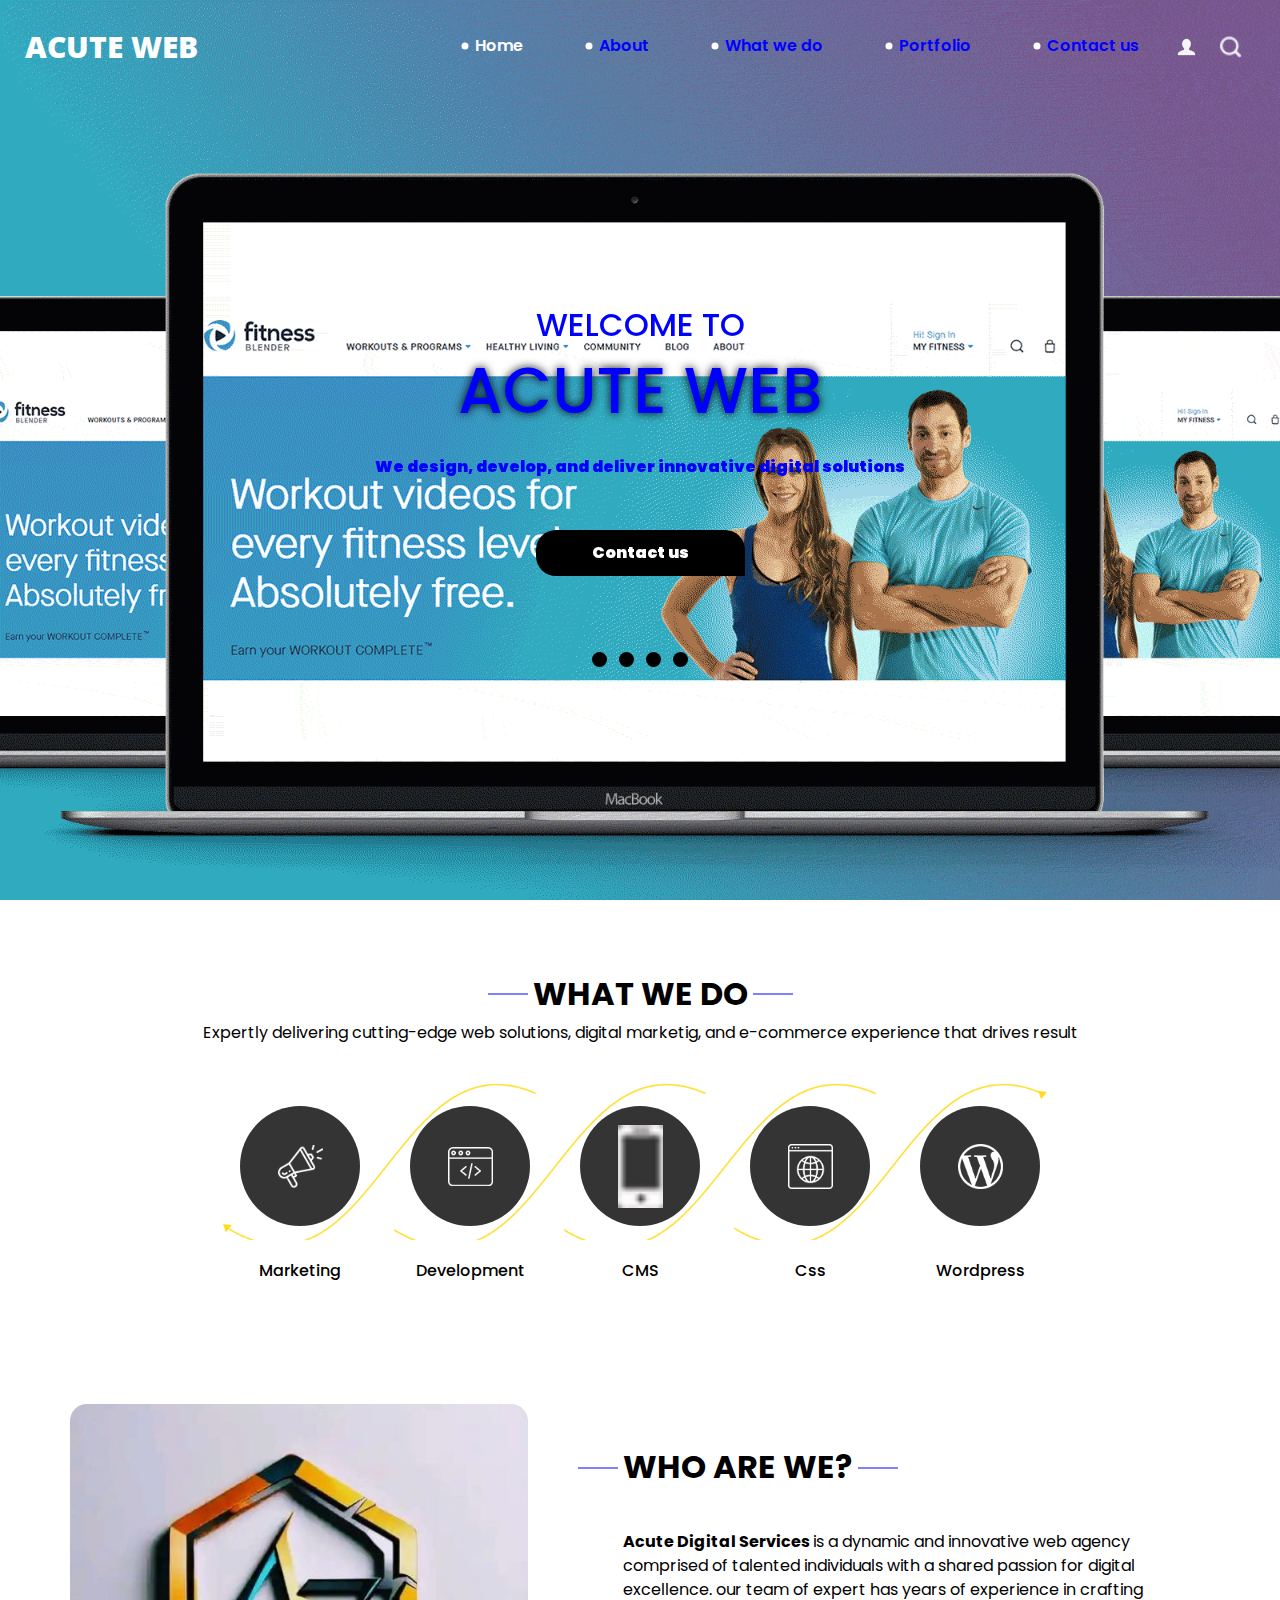
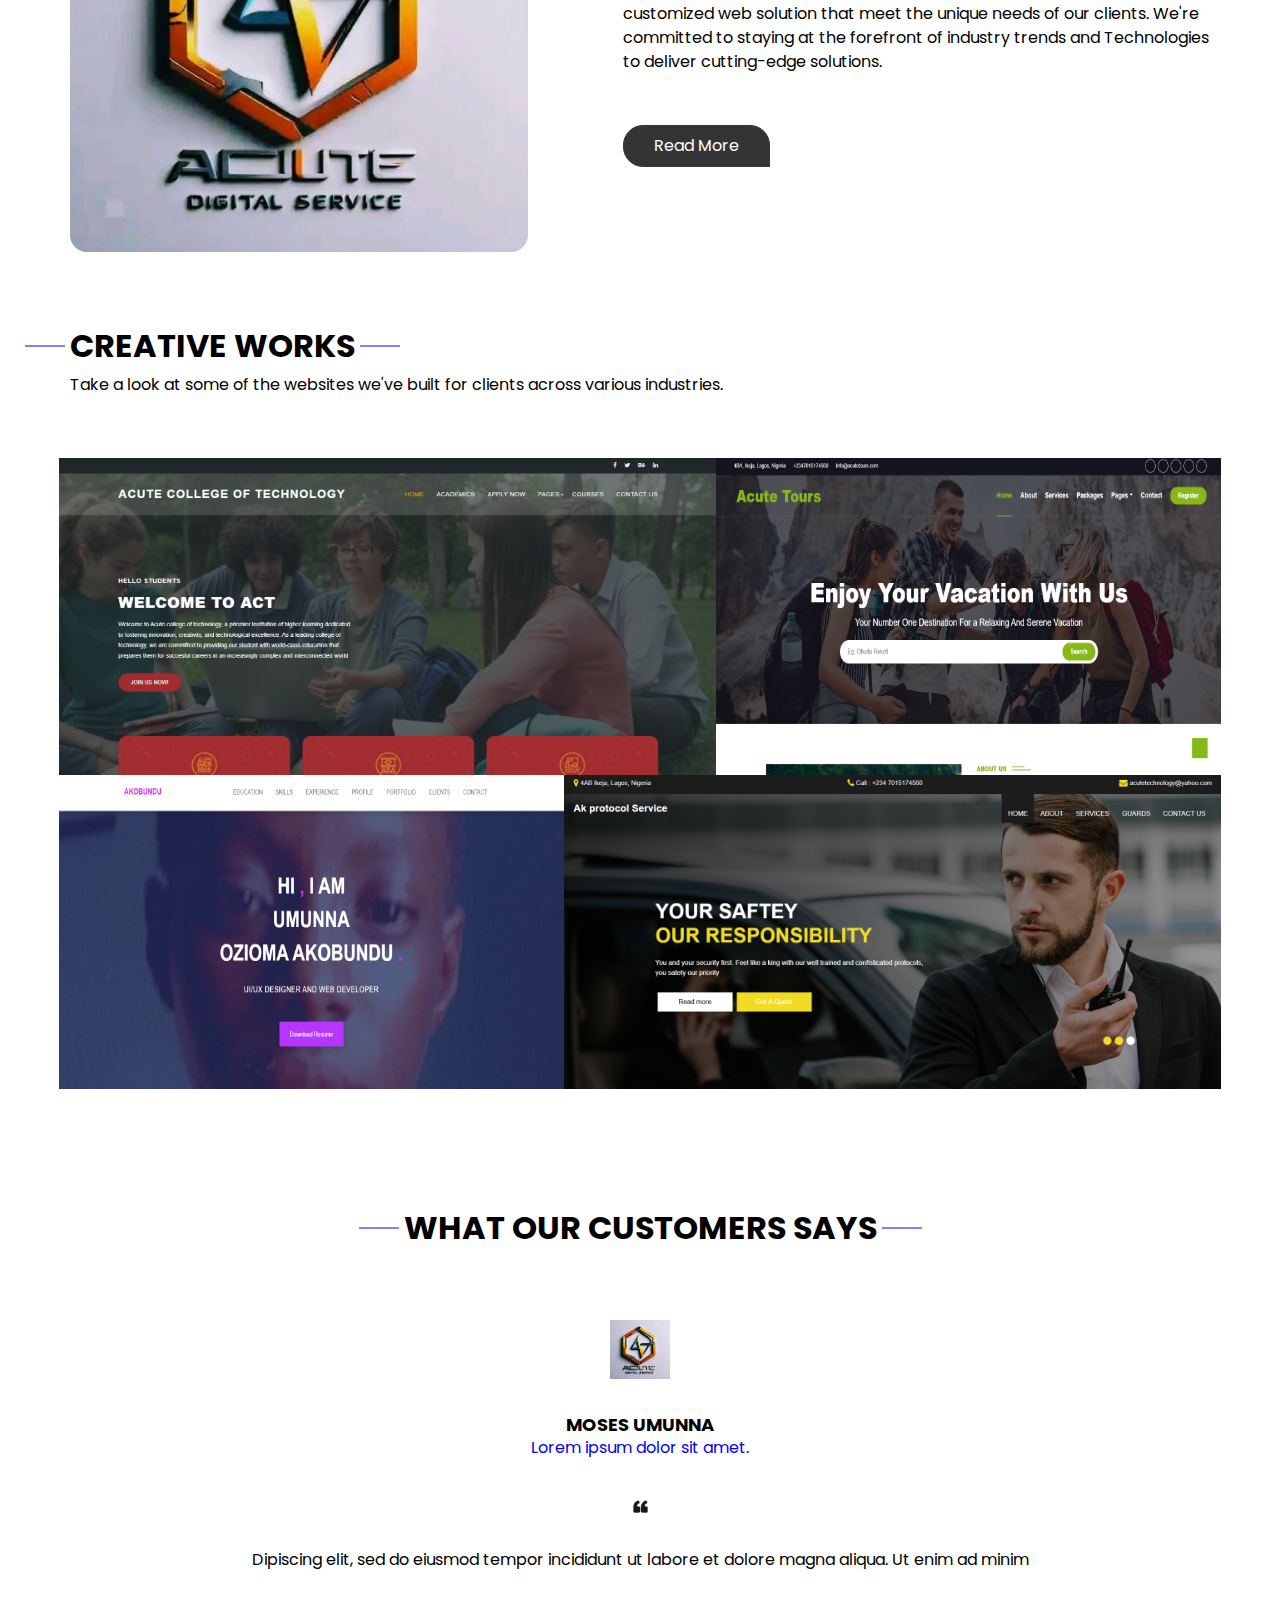
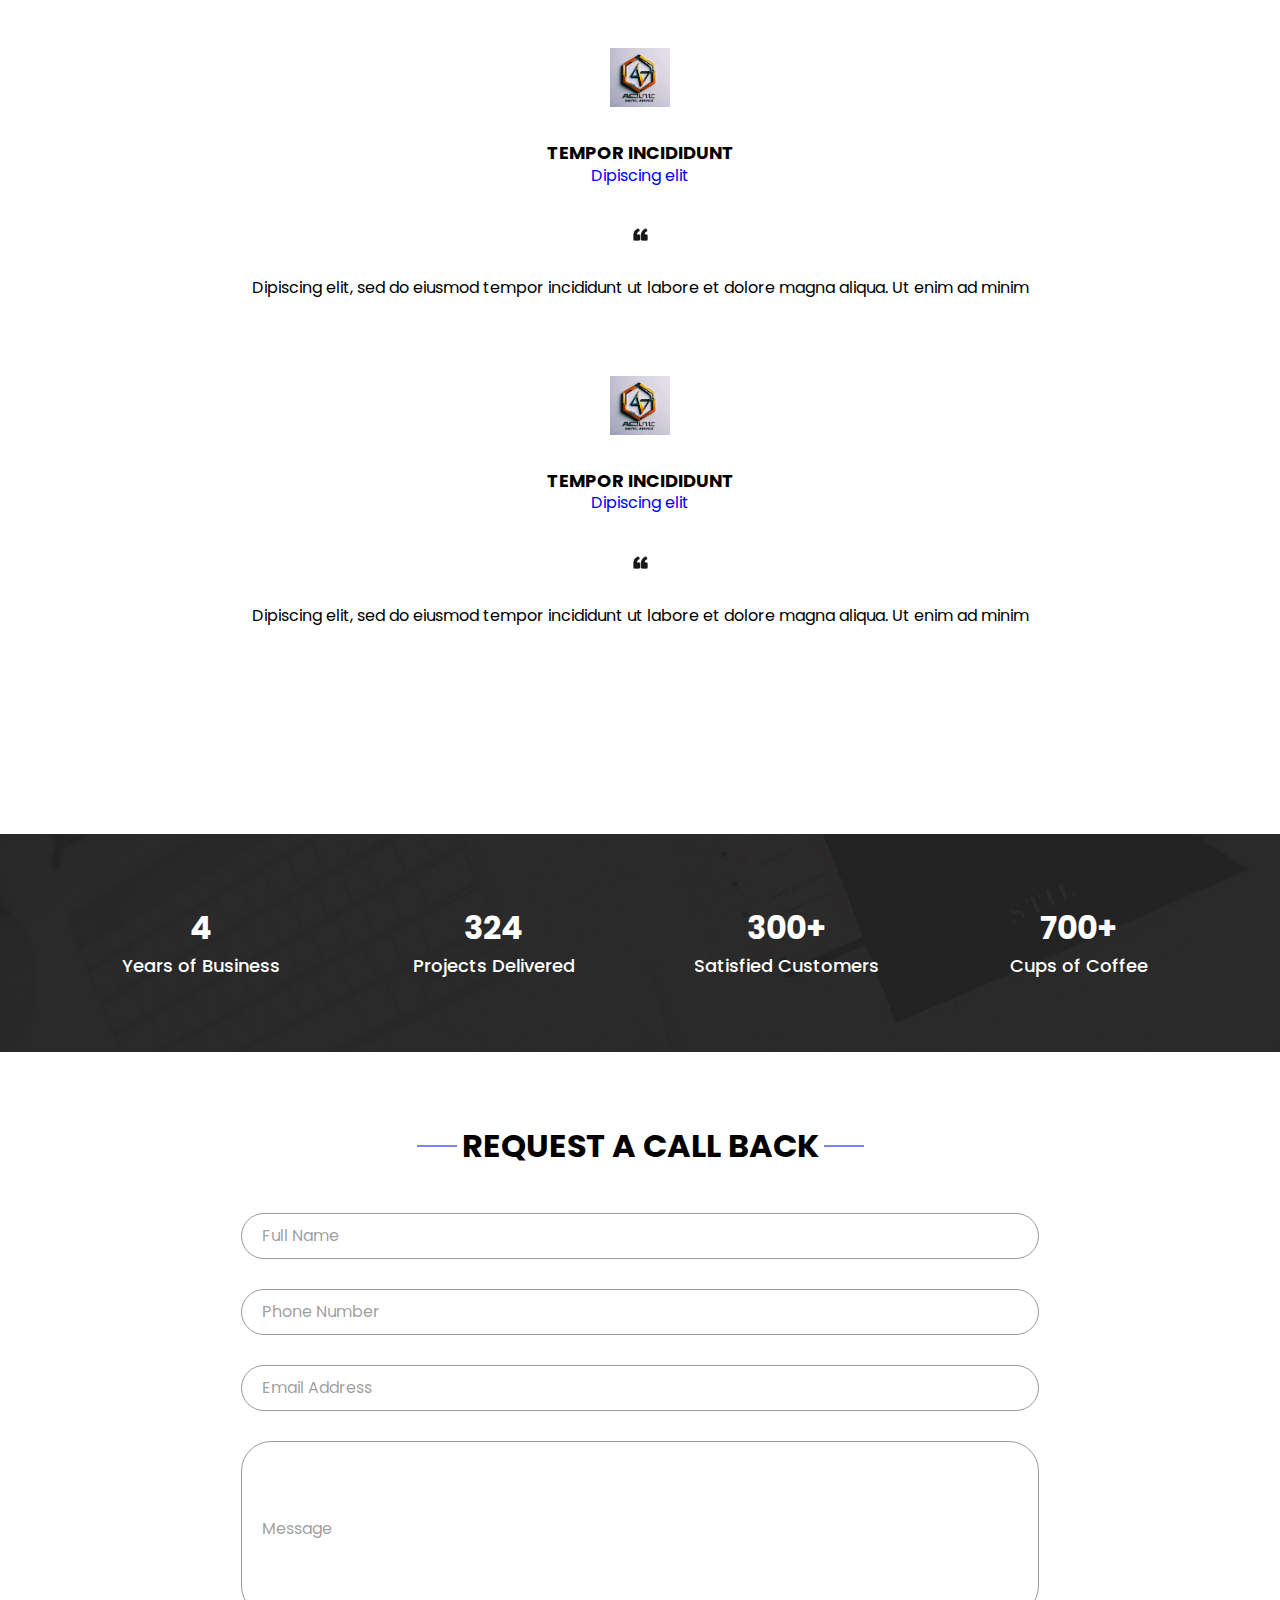
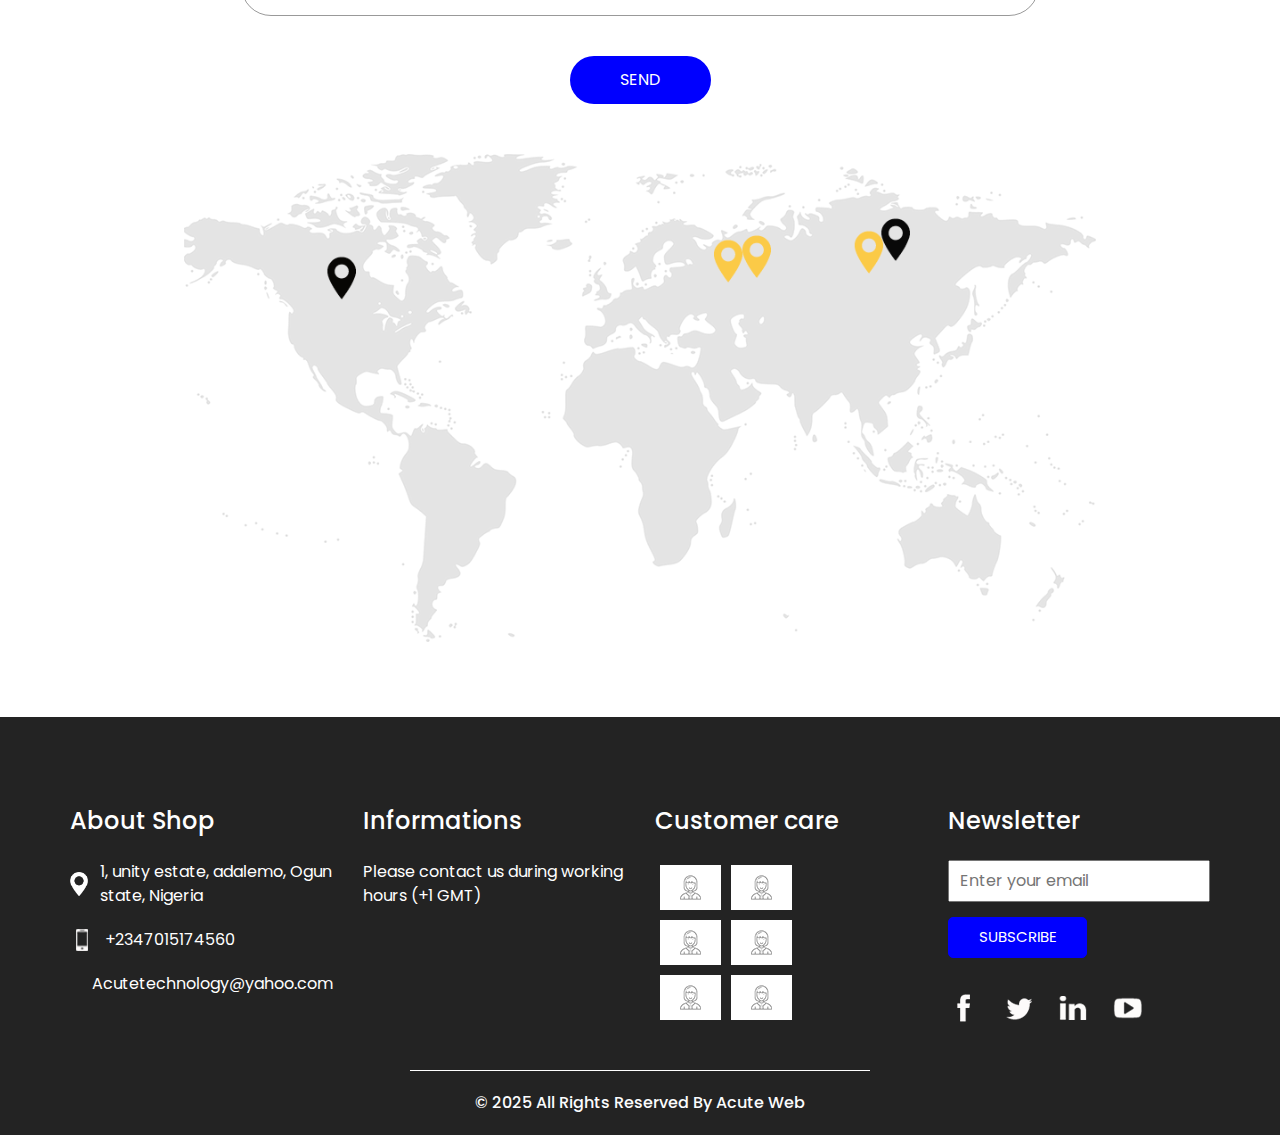
<file: index.html>
<!DOCTYPE html>
<html>

<head>
  <!-- begininig -->
  <meta charset="utf-8" />
  <meta http-equiv="X-UA-Compatible" content="IE=edge" />
  
  <!-- Mobile Metas -->
  <meta name="viewport" content="width=device-width, initial-scale=1, shrink-to-fit=no" />
  <!-- Site Metas -->
  <meta name="keywords"  content="" />
  <meta name="description" content="" />
  <meta name="author" content="" />
  

  <title>ACUTE WEB</title>
  <link rel="shortcut icon" href="ACUTE_PROFILE.jpg" type="image/x-icon">

  <!-- slider stylesheet -->
  <!-- slider stylesheet -->
  <link rel="stylesheet" type="text/css" href="https://cdnjs.cloudflare.com/ajax/libs/OwlCarousel2/2.3.4/assets/owl.carousel.min.css" />

  <!-- bootstrap core css -->
  <link rel="stylesheet" type="text/css" href="bootstrap.css" />

  <!-- fonts style -->
  <link href="https://fonts.googleapis.com/css?family=Open+Sans:400,700|Poppins:400,700&display=swap" rel="stylesheet">
  <!-- Custom styles for this template -->
  <link href="style.css" rel="stylesheet" />
  <!-- responsive style -->
  <link href="responsive.css" rel="stylesheet" />

</head>

<body>
  <div class="hero_area">
    <!-- header section start -->
    <header class="header_section">
      <div class="container-fluid">
        <nav class="navbar navbar-expand-lg custom_nav-container pt-3">
          <a class="navbar-brand" href="index.html">
            <span>
              ACUTE WEB
                       </span>
          </a>
          <button class="navbar-toggler" type="button" data-toggle="collapse" data-target="#navbarSupportedContent" aria-controls="navbarSupportedContent" aria-expanded="false" aria-label="Toggle navigation">
            <span class="navbar-toggler-icon"></span>
          </button>

          <div class="collapse navbar-collapse" id="navbarSupportedContent">
            <div class="d-flex ml-auto flex-column flex-lg-row align-items-center">
              <ul class="navbar-nav  ">
                <li class="nav-item active">
                  <a class="nav-link" href="index.html" style="color: white;">Home <span class="sr-only">(current)</span></a>
                </li>
                <li class="nav-item">
                  <a class="nav-link" href="about.html"> About </a>
                </li>
                <li class="nav-item">
                  <a class="nav-link" href="do.html"> What we do </a>
                </li>
                <li class="nav-item">
                  <a class="nav-link" href="portfolio.html"> Portfolio </a>
                </li>
                <li class="nav-item">
                  <a class="nav-link" href="contact.html">Contact us</a>
                </li>
              </ul>
              <div class="user_option">
                <a href="Login.html">
                  <img src="user.png" alt="">
                </a>
                <form class="form-inline my-2 my-lg-0 ml-0 ml-lg-4 mb-3 mb-lg-0">
                  <button class="btn  my-2 my-sm-0 nav_search-btn" type="submit"></button>
                </form>
              </div>
            </div>
          </div>
        </nav>
      </div>
    </header>
    <!-- end header section -->
    <!-- slider section -->
    <section class=" slider_section position-relative">
      <div class="container">
        <div id="carouselExampleIndicators" class="carousel slide" data-ride="carousel">
          <ol class="carousel-indicators">
            <li data-target="#carouselExampleIndicators" data-slide-to="0" class="active"></li>
            <li data-target="#carouselExampleIndicators" data-slide-to="1" class="please" ></li>
            <li data-target="#carouselExampleIndicators" data-slide-to="2"></li>
            <li data-target="#carouselExampleIndicators" data-slide-to="3" ></li>
          </ol>
          <div class="carousel-inner">
            <div class="carousel-item active">
              <div class="row">
                <div class="col">
                  <div class="detail-box">
                    <div>
                      <h2>
                        welcome to

                      </h2>
                      <h1>
                        Acute Web
                      </h1>
                      <p>
                        We design, develop, and deliver innovative digital solutions
                      </p>
                      <div class="">
                        <a href="contact.html">
                          Contact us
                        </a>
                      </div>
                    </div>
                  </div>
                </div>
              </div>
            </div>
            <div class="carousel-item">
              <div class="row">
                <div class="col">
                  <div class="detail-box">
                    <div>
                      <h2>
                        welcome to

                      </h2>
                      <h1>
                        Acute Web
                      </h1>
                      <p>
                        Innovative web solutions for forward-thinking busineses
                      </p>
                      <div class="">
                        <a href="contact.html">
                          Contact us
                        </a>
                      </div>
                    </div>
                  </div>
                </div>
              </div>
            </div>
            <div class="carousel-item">
              <div class="row">
                <div class="col">
                  <div class="detail-box">
                    <div>
                      <h2>
                        welcome to

                      </h2>
                      <h1>
                        Acute Web
                      </h1>
                      <p>
                        Transforming businesses through cutting-edge web development and marketing
                      </p>
                      <div class="">
                        <a href="contact.html">
                          Contact us
                        </a>
                      </div>
                    </div>
                  </div>
                </div>
              </div>
            </div>
            <div class="carousel-item">
              <div class="row">
                <div class="col">
                  <div class="detail-box">
                    <div>
                      <h2>
                        welcome to

                      </h2>
                      <h1>
                        Acute web
                      </h1>
                      <p>
                        Building digital experience that drive result and growth
                      </p>
                      <div class="">
                        <a href="contact.html">
                          Contact us
                        </a>
                      </div>
                    </div>
                  </div>
                </div>
              </div>
            </div>
          </div>
        </div>

      </div>
    </section>
    <!-- end slider section -->
  </div>

  <!-- do section -->

  <section class="do_section layout_padding">
    <div class="container">
      <div class="heading_container">
        <h2>
          What we do
        </h2>
        <p>
         Expertly delivering cutting-edge web solutions, digital marketig, and e-commerce  experience that drives result        
        </p>
      </div>
      <div class="do_container">
        <a href="do.html#marketing">
        <div class="box arrow-start arrow_bg">
          <div class="img-box">
            <img src="d-1.png" alt="">
          </div>
          <div class="detail-box">
            <h6>
              Marketing
            </h6>
          </div>
        </div>
      </a>
        <a href="do.html#development">
        <div class="box arrow-middle arrow_bg">
          <div class="img-box">
            <img src="d-2.png" alt="">
          </div>
          <div class="detail-box">
            <h6>
              Development
            </h6>
          </div>
        </div>
      </a>
        <a href="do.html#cms">
        <div class="box arrow-middle arrow_bg">
          <div class="img-box">
            <img src="telephone-white.png" alt="">
          </div>
          <div class="detail-box">
            <h6>
              CMS
            </h6>
          </div>
        </div>
      </a>
        <a href="do.html#css">
        <div class="box arrow-end arrow_bg">
          <div class="img-box">
            <img src="d-4.png" alt="">
          </div>
          <div class="detail-box">
            <h6>
              Css
            </h6>
          </div>
        </div>
      </a>
        <a href="do.html#wordpress">
        <div class="box ">
          <div class="img-box">
            <img src="d-5.png" alt="">
          </div>
          <div class="detail-box">
            <h6>
              Wordpress
            </h6>
          </div>
        </div>
      </a>
      </div>
    </div>
  </section>

  <!-- end do section -->

  <!-- who section -->

  <section class="who_section ">
    <div class="container">
      <div class="row">
        <div class="col-md-5">
          <div class="img-box">
            <img src="ACUTE_PROFILE.jpg" alt="">
          </div>
        </div>
        <div class="col-md-7">
          <div class="detail-box">
            <div class="heading_container">
              <h2>
                WHO ARE WE?
              </h2>
            </div>
            <p>
             <b> Acute Digital Services </b>is a dynamic and innovative web agency comprised of talented individuals with a shared passion for digital excellence. our team of expert has years of experience in crafting customized web solution that meet the unique needs of our clients. We're committed to staying at the forefront of industry trends and Technologies to deliver cutting-edge solutions.
            </p>
            <div>
              <a href="about.html">
                Read More
              </a>
            </div>
          </div>
        </div>
      </div>
    </div>
  </section>

  <!-- end who section -->


  <!-- work section -->
  <section class="work_section layout_padding">
    <div class="container">
      <div class="heading_container">
        <h2>
          CREATIVE WORKS
        </h2>
        <p>
          Take a look at some of the websites we've built for clients across various industries.
        </p>
      </div>
      <div class="work_container layout_padding2">
        <div class="box b-1">
        <a href="portfolio.html">
          <img src="act.png" alt="">
        </a>
        </div>
        <div class="box b-2">
         <a href="portfolio.html">
          <img src="tours.png" alt="">
        </a>
        </div>
        <div class="box b-3">
       <a href="portfolio.html">
        <img src="poto.png" alt="">
       </a>
        </div>
        <div class="box b-4">
         <a href="portfolio.html">
          <img src="akpoto.png" alt="">
         </a>
        </div>
      </div>
    </div>
  </section>

  <!-- end work section -->

  <!-- client section -->
  <section class="client_section">
    <div class="container">
      <div class="heading_container">
        <h2>
          WHAT OUR CUSTOMERS SAYS
        </h2>
      </div>
      <div class="carousel-wrap ">
        <!-- <div class="owl-carousel"> -->
          <div class="item">
            <div class="box">
              <div class="img-box">
                <img src="ACUTE_PROFILE.jpg" alt="">
              </div>
              <div class="detail-box">
                <h5>
                  Moses Umunna <br>
                  <span>
                    Lorem ipsum dolor sit amet.
                  </span>
                </h5>
                <img src="quote.png" alt="">
                <p>
                  Dipiscing elit, sed do eiusmod tempor incididunt ut labore et dolore magna aliqua. Ut enim ad minim
                </p>
              </div>
            </div>
          </div>
          <div class="item">
            <div class="box">
              <div class="img-box">
                <img src="ACUTE_PROFILE.jpg" alt="">
              </div>
              <div class="detail-box">
                <h5>
                  Tempor incididunt <br>
                  <span>
                    Dipiscing elit
                  </span>
                </h5>
                <img src="quote.png" alt="">
                <p>
                  Dipiscing elit, sed do eiusmod tempor incididunt ut labore et dolore magna aliqua. Ut enim ad minim
                </p>
              </div>
            </div>
          </div>
          <div class="item">
            <div class="box">
              <div class="img-box">
                <img src="ACUTE_PROFILE.jpg" alt="">
              </div>
              <div class="detail-box">
                <h5>
                  Tempor incididunt <br>
                  <span>
                    Dipiscing elit
                  </span>
                </h5>
                <img src="quote.png" alt="">
                <p>
                  Dipiscing elit, sed do eiusmod tempor incididunt ut labore et dolore magna aliqua. Ut enim ad minim
                </p>
              </div>
            </div>
          </div>
        </div>
      </div>
    </div>
  </section>

  <!-- end client section -->

  <!-- target section -->
  <section class="target_section layout_padding2">
    <div class="container">
      <div class="row">
        <div class="col-md-3 col-sm-6">
          <div class="detail-box">
            <h2>
              4
            </h2>
            <h5>
              Years of Business
            </h5>
          </div>
        </div>
        <div class="col-md-3 col-sm-6">
          <div class="detail-box">
            <h2>
              324
            </h2>
            <h5>
              Projects Delivered
            </h5>
          </div>
        </div>
        <div class="col-md-3 col-sm-6">
          <div class="detail-box">
            <h2>
              300+
            </h2>
            <h5>
              Satisfied Customers
            </h5>
          </div>
        </div>
        <div class="col-md-3 col-sm-6">
          <div class="detail-box">
            <h2>
              700+
            </h2>
            <h5>
              Cups of Coffee
            </h5>
          </div>
        </div>
      </div>
    </div>
  </section>

  <!-- end target section -->


  <!-- contact section -->

  <section class="contact_section layout_padding">
    <div class="container">

      <div class="heading_container">
        <h2>
          Request A Call Back
        </h2>
      </div>
      <div class="">
        <div class="">
          <div class="row">
            <div class="col-md-9 mx-auto">
              <div class="contact-form">
                <form action="" method="">
                  <div>
                    <input type="text" name="Name" id="name" placeholder="Full Name" required>
                  </div>
                  <div>
                    <input type="text" name="Number" id="phone" placeholder="Phone Number" >
                  </div>
                  <div>
                    <input type="email" name="email" id="email" placeholder="Email Address" required>
                  </div>
                  <div>
                    <input type="text" placeholder="Message" id="input_message" class="input_message" required>
                  </div>
                  <div class="d-flex justify-content-center">
                    <button type="submit" onclick="send()" class="btn_on-hover">
                      Send
                    </button>
                    
                  </div>
                </form>
              
              </div>
            </div>
          </div>
        </div>
      </div>
      <div class="map_img-box">
        <img src="map-img.png" alt="">
      </div>
    </div>
  </section>


  <!-- end contact section -->


  <!-- info section -->
  <section class="info_section ">
    <div class="container">
      <div class="row">
        <div class="col-md-3">
          <div class="info_contact">
            <h5>
              About Shop
            </h5>
            <div>
              <div class="img-box">
                <img src="location-white.png" width="18px" alt="">
              </div>
              <p>
               1, unity estate, adalemo, Ogun state, Nigeria
              </p>
            </div>
            <div>
              <div class="img-box">
                <img src="telephone-white.png" width="12px" alt="">
              </div>
              <p>
                +2347015174560
              </p>
            </div>
            <div>
              <div class="img-box">
                <imenvelope-white.png" width="18px" alt="">
              </div>
              <p>
               Acutetechnology@yahoo.com
              </p>
            </div>
          </div>
        </div>
        <div class="col-md-3">
          <div class="info_info">
            <h5>
              Informations
            </h5>
            <p>
             Please contact us during working hours (+1 GMT)
            </p>
          </div>
        </div>

        <div class="col-md-3">
          <div class="info_insta">
            <h5>
             Customer care
            </h5>
            <div class="insta_container">
              <div>
                <a href="">
                  <div class="insta-box b-1">
                    <img src="insta.png" alt="">
                  </div>
                </a>
                <a href="">
                  <div class="insta-box b-2">
                    <img src="insta.png" alt="">
                  </div>
                </a>
              </div>

              <div>
                <a href="">
                  <div class="insta-box b-3">
                    <img src="insta.png" alt="">
                  </div>
                </a>
                <a href="">
                  <div class="insta-box b-4">
                    <img src="insta.png" alt="">
                  </div>
                </a>
              </div>
              <div>
                <a href="">
                  <div class="insta-box b-3">
                    <img src="insta.png" alt="">
                  </div>
                </a>
                <a href="">
                  <div class="insta-box b-4">
                    <img src="insta.png" alt="">
                  </div>
                </a>
              </div>
            </div>
          </div>
        </div>
        <div class="col-md-3">
          <div class="info_form ">
            <h5>
              Newsletter
            </h5>
            <form action="">
              <input type="email" name="email" placeholder="Enter your email">
              <button>
                Subscribe
              </button>
            </form>
            <div class="social_box">
              <a href="www.facebook/acutetechnologies.com">
                <img src="fb.png" alt="">
              </a>
              <a href="">
                <img src="twitter.png" alt="">
              </a>
              <a href="">
                <img src="linkedin.png" alt="">
              </a>
              <a href="">
                <img src="youtube.png" alt="">
              </a>
            </div>
          </div>
        </div>
      </div>
    </div>
  </section>

  <!-- end info_section -->


  <!-- footer section -->
  <section class="container-fluid footer_section">
    <p>
      &copy; 2025 All Rights Reserved By
      <a href="www.acuteweb.com">Acute Web</a>
    </p>
  </section>
  <!-- footer section -->

  <script type="text/javascript" src="jquery-3.4.1.min.js"></script>
  <script type="text/javascript" src="bootstrap.js"></script>
  <script type="text/javascript" src="https://cdnjs.cloudflare.com/ajax/libs/OwlCarousel2/2.3.4/owl.carousel.min.js">
  </script>
  <!-- owl carousel script 
    -->
  <script type="text" src="left-behind"></script>
  <script type="text/javascript" src="normal.js"></script>
  <!-- end owl carousel script -->

</body>

</html>
</file>
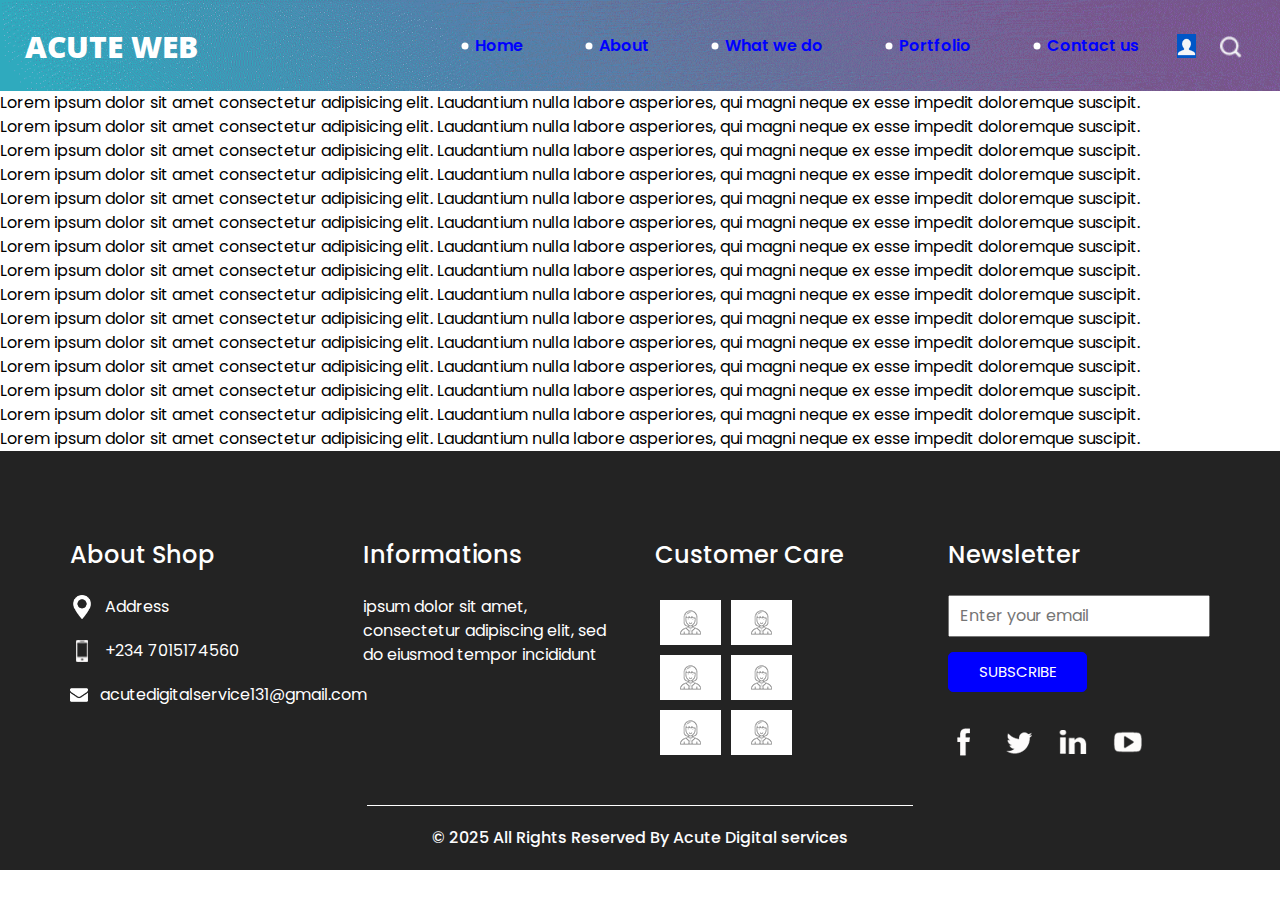
<file: blog.html>
<!DOCTYPE html>
<html>

<head>
  <!-- Basic -->
  <meta charset="utf-8" />
  <meta http-equiv="X-UA-Compatible" content="IE=edge" />
  <!-- Mobile Metas -->
  <meta name="viewport" content="width=device-width, initial-scale=1, shrink-to-fit=no" />
  <!-- Site Metas -->
  <meta name="keywords" content="" />
  <meta name="description" content="" />
  <meta name="author" content="" />
  
  <title>ACUTE WEB</title>
  <link rel="shortcut icon" type="image/x-icon">
  <link rel="shortcut icon" href="ACUTE_PROFILE.jpg" type="image/x-icon">

  <!-- slider stylesheet -->
  <!-- slider stylesheet -->
  <link rel="stylesheet" type="text/css" href="https://cdnjs.cloudflare.com/ajax/libs/OwlCarousel2/2.3.4/assets/owl.carousel.min.css" />

  <!-- bootstrap core css -->
  <link rel="stylesheet" type="text/css" href="bootstrap.css" />

  <!-- fonts style -->
  <link href="https://fonts.googleapis.com/css?family=Open+Sans:400,700|Poppins:400,700&display=swap" rel="stylesheet">
  <!-- Custom styles for this template -->
  <link href="style.css" rel="stylesheet" />
  <!-- responsive style -->
  <link href="responsive.css" rel="stylesheet" />
  <link rel="stylesheet" href="freecss.css">
</head>

<body class="sub_page">
  <div class="hero_area">
    <!-- header section strats -->
    <header class="header_section">
      <div class="container-fluid">
        <nav class="navbar navbar-expand-lg custom_nav-container pt-3">
          <a class="navbar-brand" href="index.html">
            <span>
              ACUTE WEB
            </span>
          </a>
          <button class="navbar-toggler" type="button" data-toggle="collapse" data-target="#navbarSupportedContent" aria-controls="navbarSupportedContent" aria-expanded="false" aria-label="Toggle navigation">
            <span class="navbar-toggler-icon"></span>
          </button>

          <div class="collapse navbar-collapse" id="navbarSupportedContent">
            <div class="d-flex ml-auto flex-column flex-lg-row align-items-center">
              <ul class="navbar-nav  ">
                <li class="nav-item active">
                  <a class="nav-link" href="index.html">Home <span class="sr-only">(current)</span></a>
                </li>
                <li class="nav-item">
                  <a class="nav-link" href="about.html"> About </a>
                </li>
                <li class="nav-item">
                  <a class="nav-link" href="do.html"> What we do </a>
                </li>
                <li class="nav-item">
                  <a class="nav-link" href="portfolio.html"> Portfolio </a>
                </li>
                <li class="nav-item">
                  <a class="nav-link" href="contact.html">Contact us</a>
                </li>
              </ul>
              <div class="user_option">
                <a href="Login.html" style="background-color: rgb(0, 86, 199);">
                  <img src="user.png" alt="">
                </a>
                <form class="form-inline my-2 my-lg-0 ml-0 ml-lg-4 mb-3 mb-lg-0">
                  <button class="btn  my-2 my-sm-0 nav_search-btn" type="submit"></button>
                </form>
              </div>
            </div>
          </div>
        </nav>
      </div>
    </header>
    </div>
    <!-- end of headre section -->


    <div>Lorem ipsum dolor sit amet consectetur adipisicing elit. Laudantium nulla labore asperiores, qui magni neque ex esse impedit doloremque suscipit.</div>
    <div>Lorem ipsum dolor sit amet consectetur adipisicing elit. Laudantium nulla labore asperiores, qui magni neque ex esse impedit doloremque suscipit.</div>
    <div>Lorem ipsum dolor sit amet consectetur adipisicing elit. Laudantium nulla labore asperiores, qui magni neque ex esse impedit doloremque suscipit.</div>
    <div>Lorem ipsum dolor sit amet consectetur adipisicing elit. Laudantium nulla labore asperiores, qui magni neque ex esse impedit doloremque suscipit.</div>
    <div>Lorem ipsum dolor sit amet consectetur adipisicing elit. Laudantium nulla labore asperiores, qui magni neque ex esse impedit doloremque suscipit.</div>
    <div>Lorem ipsum dolor sit amet consectetur adipisicing elit. Laudantium nulla labore asperiores, qui magni neque ex esse impedit doloremque suscipit.</div>
    <div>Lorem ipsum dolor sit amet consectetur adipisicing elit. Laudantium nulla labore asperiores, qui magni neque ex esse impedit doloremque suscipit.</div>
    <div>Lorem ipsum dolor sit amet consectetur adipisicing elit. Laudantium nulla labore asperiores, qui magni neque ex esse impedit doloremque suscipit.</div>
    <div>Lorem ipsum dolor sit amet consectetur adipisicing elit. Laudantium nulla labore asperiores, qui magni neque ex esse impedit doloremque suscipit.</div>
    <div>Lorem ipsum dolor sit amet consectetur adipisicing elit. Laudantium nulla labore asperiores, qui magni neque ex esse impedit doloremque suscipit.</div>
    <div>Lorem ipsum dolor sit amet consectetur adipisicing elit. Laudantium nulla labore asperiores, qui magni neque ex esse impedit doloremque suscipit.</div>
    <div>Lorem ipsum dolor sit amet consectetur adipisicing elit. Laudantium nulla labore asperiores, qui magni neque ex esse impedit doloremque suscipit.</div>
    <div>Lorem ipsum dolor sit amet consectetur adipisicing elit. Laudantium nulla labore asperiores, qui magni neque ex esse impedit doloremque suscipit.</div>
    <div>Lorem ipsum dolor sit amet consectetur adipisicing elit. Laudantium nulla labore asperiores, qui magni neque ex esse impedit doloremque suscipit.</div>
    <div>Lorem ipsum dolor sit amet consectetur adipisicing elit. Laudantium nulla labore asperiores, qui magni neque ex esse impedit doloremque suscipit.</div>    
    </video>
     <!-- info section -->
  <section class="info_section ">
    <div class="container">
      <div class="row">
        <div class="col-md-3">
          <div class="info_contact">
            <h5>
              About Shop
            </h5>
            <div>
              <div class="img-box">
                <img src="location-white.png" width="18px" alt="">
              </div>
              <p>
                Address
              </p>
            </div>
            <div>
              <div class="img-box">
                <img src="telephone-white.png" width="12px" alt="">
              </div>
              <p>
                +234 7015174560
              </p>
            </div>
            <div>
              <div class="img-box">
                <img src="envelope-white.png" width="18px" alt="">
              </div>
              <p>
              acutedigitalservice131@gmail.com
              </p>
            </div>
          </div>
        </div>
        <div class="col-md-3">
          <div class="info_info">
            <h5>
              Informations
            </h5>
            <p>
              ipsum dolor sit amet, consectetur adipiscing elit, sed do eiusmod tempor incididunt
            </p>
          </div>
        </div>

        <div class="col-md-3">
          <div class="info_insta">
            <h5 style="text-transform: capitalize;">
            customer care
            </h5>
            <div class="insta_container">
              <div>
                <a href="">
                  <div class="insta-box b-1">
                    <img src="insta.png" alt="">
                  </div>
                </a>
                <a href="">
                  <div class="insta-box b-2">
                    <img src="insta.png" alt="">
                  </div>
                </a>
              </div>

              <div>
                <a href="">
                  <div class="insta-box b-3">
                    <img src="insta.png" alt="">
                  </div>
                </a>
                <a href="">
                  <div class="insta-box b-4">
                    <img src="insta.png" alt="">
                  </div>
                </a>
              </div>
              <div>
                <a href="">
                  <div class="insta-box b-3">
                    <img src="insta.png" alt="">
                  </div>
                </a>
                <a href="">
                  <div class="insta-box b-4">
                    <img src="insta.png" alt="">
                  </div>
                </a>
              </div>
            </div>
          </div>
        </div>
        <div class="col-md-3">
          <div class="info_form ">
            <h5>
              Newsletter
            </h5>
            <form action="">
              <input type="email" placeholder="Enter your email">
              <button>
                Subscribe
              </button>
            </form>
            <div class="social_box">
              <a href="">
                <img src="fb.png" alt="">
              </a>
              <a href="">
                <img src="twitter.png" alt="">
              </a>
              <a href="">
                <img src="linkedin.png" alt="">
              </a>
              <a href="">
                <img src="youtube.png" alt="">
              </a>
            </div>
          </div>
        </div>
      </div>
    </div>
  </section>

  <!-- end info_section -->


  <!-- footer section -->
  <section class="container-fluid footer_section">
    <p>
      &copy; 2025 All Rights Reserved By
      <a href="acutedigitalservices">Acute Digital services</a>
    </p>
  </section>
  <!-- footer section -->

  <script type="text/javascript" src="jquery-3.4.1.min.js"></script>
  <script type="text/javascript" src="bootstrap.js"></script>
  <script type="text/javascript" src="https://cdnjs.cloudflare.com/ajax/libs/OwlCarousel2/2.3.4/owl.carousel.min.js">
  </script>
 <script type="text/javascript" src="normal.js"></script>

</body>

</html>
</file>
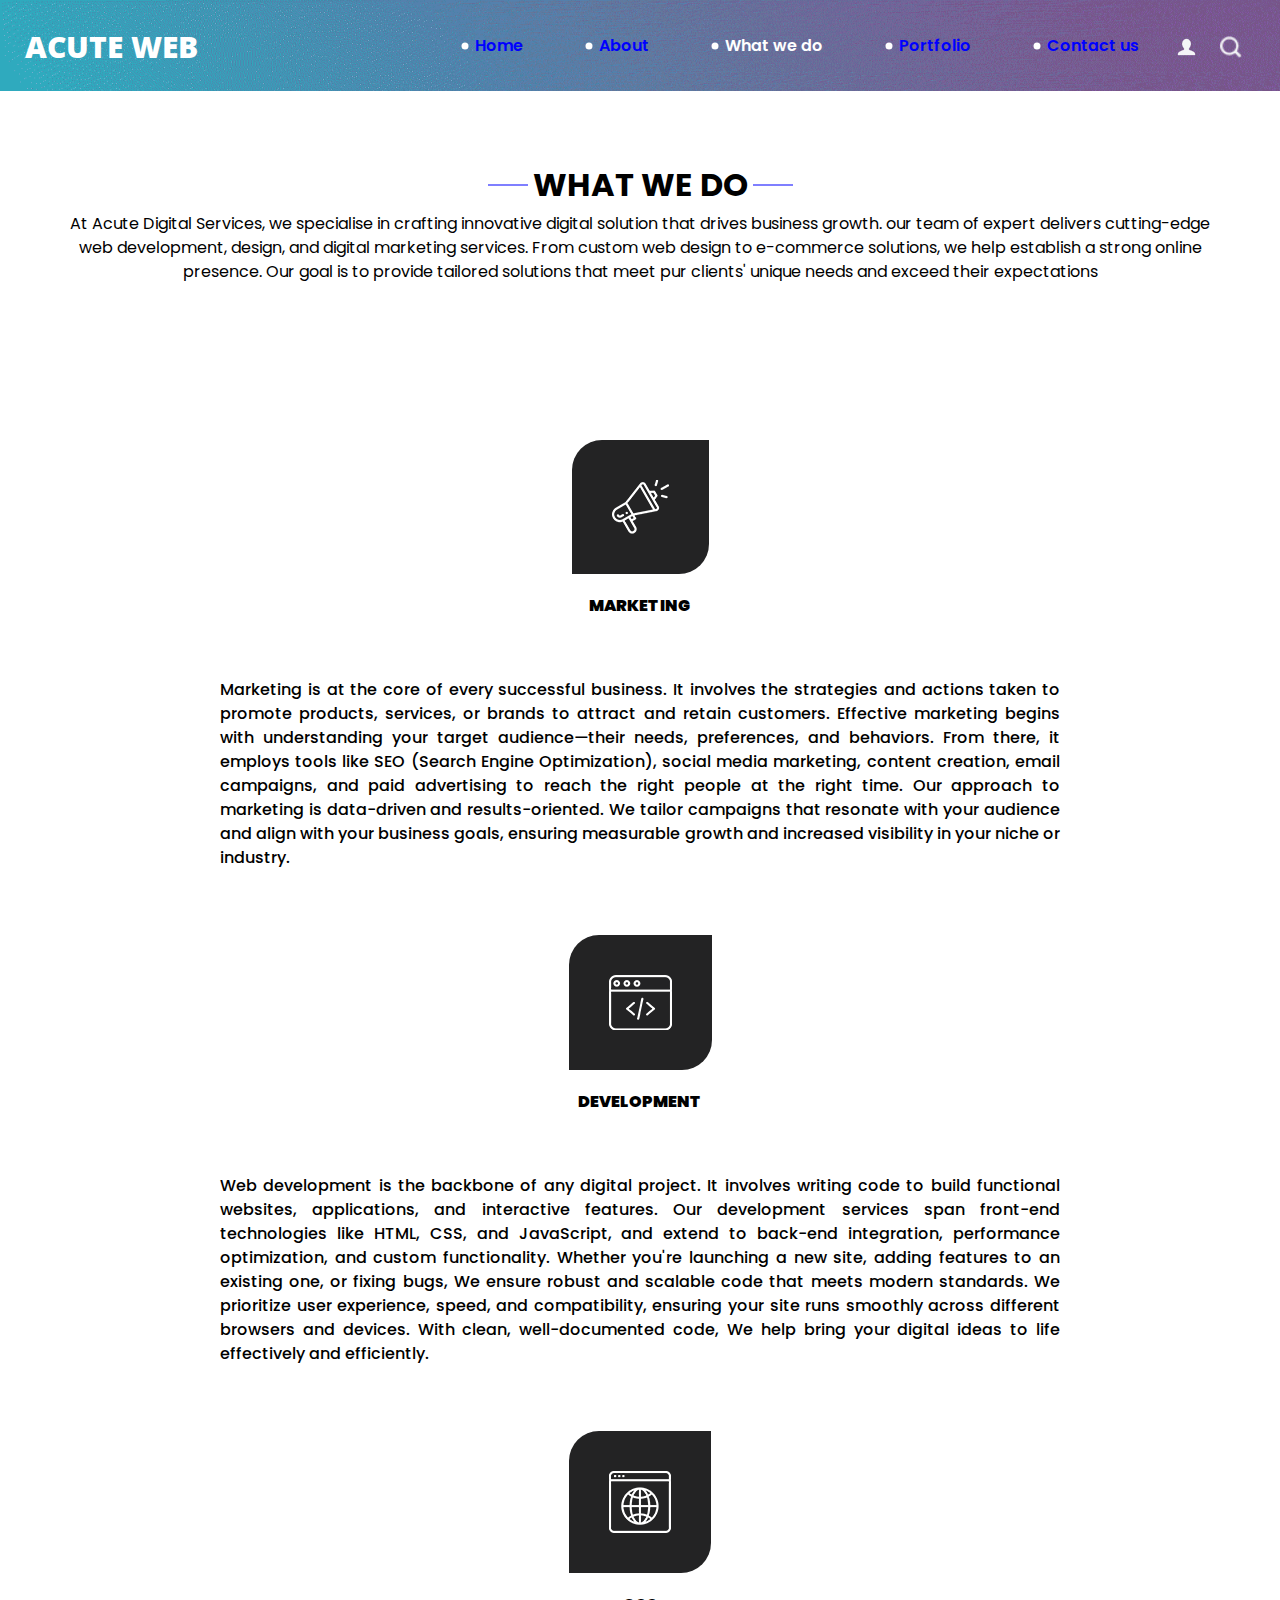
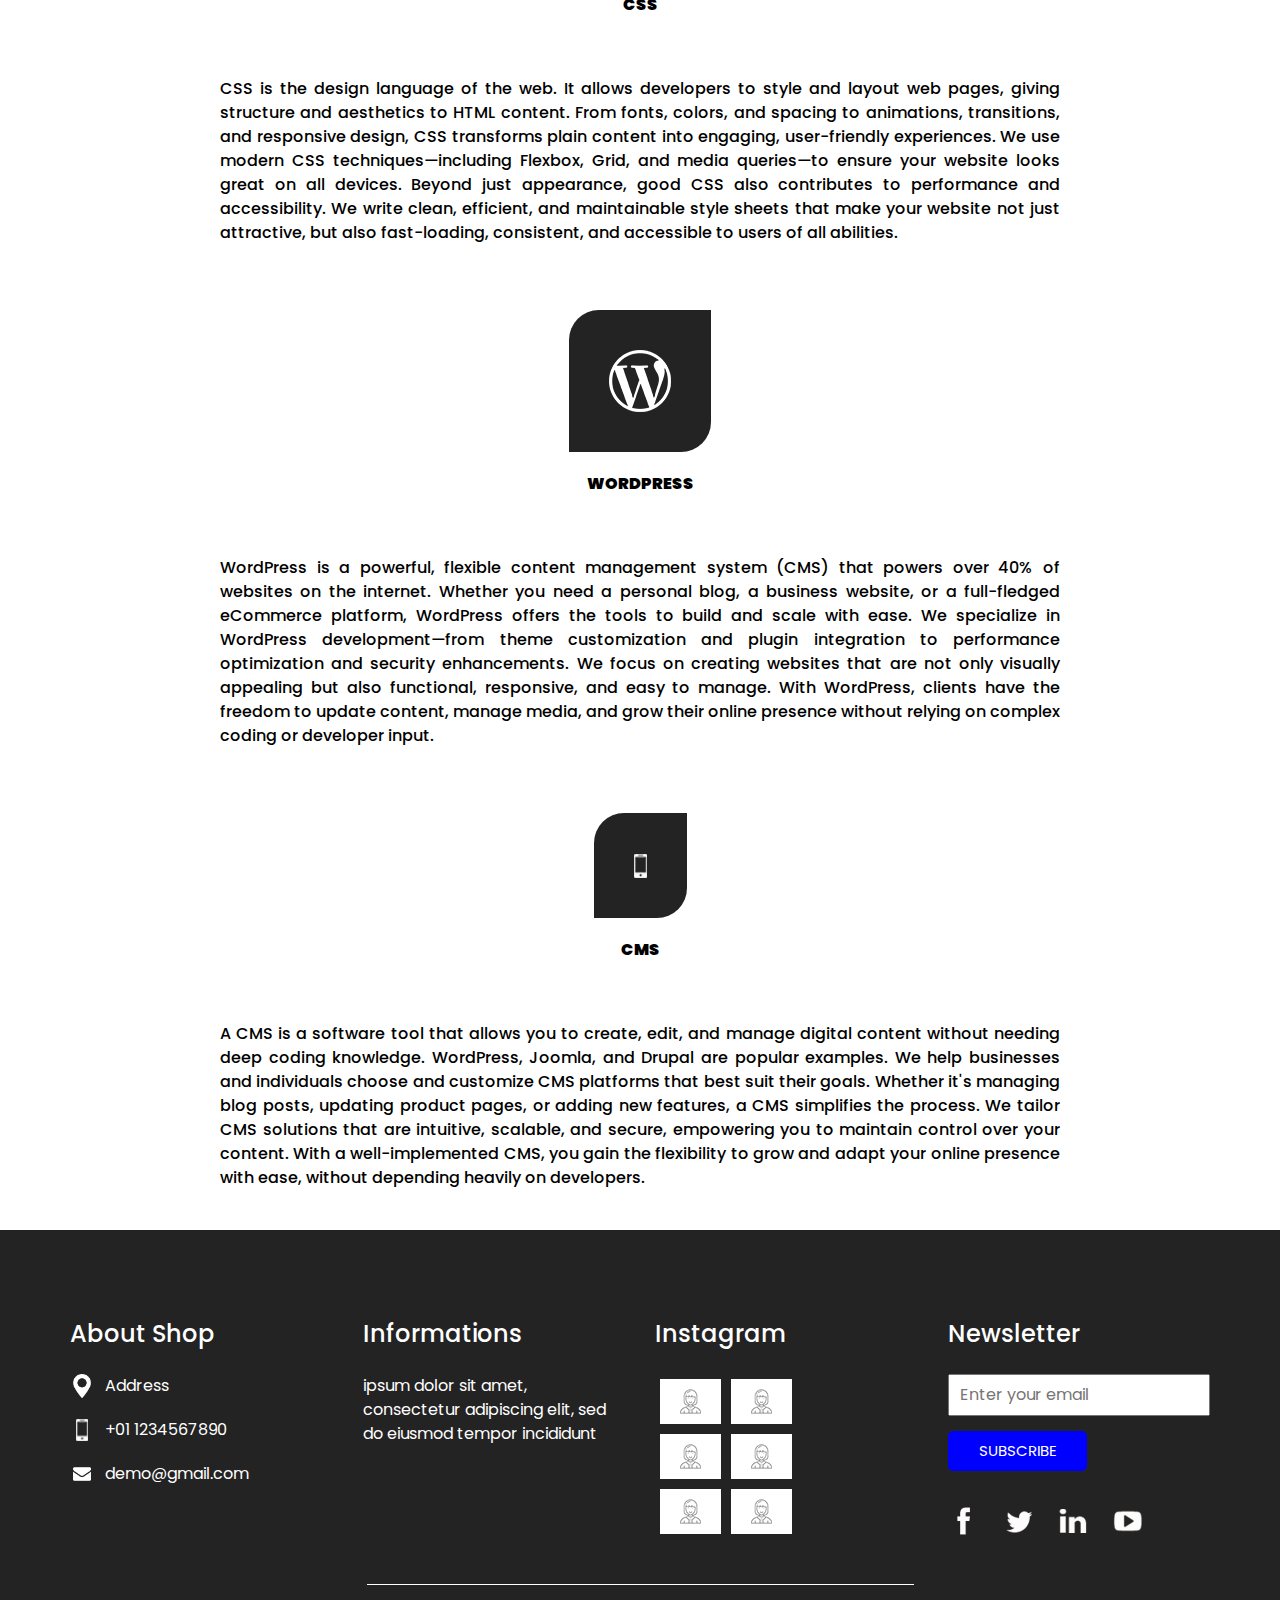
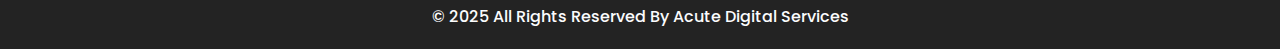
<file: do.html>
<!DOCTYPE html>
<html>

<head>
  <!-- Basic -->
  <meta charset="utf-8" />
  <meta http-equiv="X-UA-Compatible" content="IE=edge" />
  <!-- Mobile Metas -->
  <meta name="viewport" content="width=device-width, initial-scale=1, shrink-to-fit=no" />
  <!-- Site Metas -->
  <meta name="keywords" content="" />
  <meta name="description" content="" />
  <meta name="author" content="" />

  <title>ACUTE WEB</title>
  <link rel="shortcut icon" href="ACUTE_PROFILE.jpg" type="image/x-icon">

  <!-- slider stylesheet -->
  <!-- slider stylesheet -->
  <link rel="stylesheet" type="text/css" href="https://cdnjs.cloudflare.com/ajax/libs/OwlCarousel2/2.3.4/assets/owl.carousel.min.css" />

  <!-- bootstrap core css -->
  <link rel="stylesheet" type="text/css" href="bootstrap.css" />

  <!-- fonts style -->
  <link href="https://fonts.googleapis.com/css?family=Open+Sans:400,700|Poppins:400,700&display=swap" rel="stylesheet">
  <!-- Custom styles for this template -->
  <link href="style.css" rel="stylesheet" />
  <!-- responsive style -->
  <link href="responsive.css" rel="stylesheet" />
  <link rel="stylesheet" href="freecss.css">
</head>

<body class="sub_page">
  <div class="hero_area">
    <!-- header section strats -->
    <header class="header_section">
      <div class="container-fluid">
        <nav class="navbar navbar-expand-lg custom_nav-container pt-3">
          <a class="navbar-brand" href="index.html">
            <span>
              ACUTE WEB
            </span>
          </a>
          <button class="navbar-toggler" type="button" data-toggle="collapse" data-target="#navbarSupportedContent" aria-controls="navbarSupportedContent" aria-expanded="false" aria-label="Toggle navigation">
            <span class="navbar-toggler-icon"></span>
          </button>

          <div class="collapse navbar-collapse" id="navbarSupportedContent">
            <div class="d-flex ml-auto flex-column flex-lg-row align-items-center">
              <ul class="navbar-nav  ">
                <li class="nav-item active">
                  <a class="nav-link" href="index.html">Home <span class="sr-only">(current)</span></a>
                </li>
                <li class="nav-item">
                  <a class="nav-link" href="about.html"> About </a>
                </li>
                <li class="nav-item">
                  <a class="nav-link" href="do.html" style="color: white;"> What we do </a>
                </li>
                <li class="nav-item">
                  <a class="nav-link" href="portfolio.html"> Portfolio </a>
                </li>
                <li class="nav-item">
                  <a class="nav-link" href="contact.html">Contact us</a>
                </li>
              </ul>
              <div class="user_option">
                <a href="Login.html">
                  <img src="user.png" alt="">
                </a>
                <form class="form-inline my-2 my-lg-0 ml-0 ml-lg-4 mb-3 mb-lg-0">
                  <button class="btn  my-2 my-sm-0 nav_search-btn" type="submit"></button>
                </form>
              </div>
            </div>
          </div>
        </nav>
      </div>
    </header>
    <!-- end header section -->
  </div>

  <!-- do section -->

  <section class="do_section layout_padding">
    <div class="container">
      <div class="heading_container">
        <h2>
          What we do
        </h2>
        <p>
         At Acute Digital Services, we specialise in crafting innovative digital solution that drives business growth. our team of expert delivers cutting-edge web development, design, and digital marketing services. From custom web design to e-commerce solutions, we help establish a strong online presence. Our goal is to provide tailored solutions that meet pur clients' unique needs and exceed their expectations 
        </p>
      </div>
      <!-- <div class="do_container">
        <div class="box arrow-start arrow_bg">
          <div class="img-box">
            <img src="d-1.png" alt="">
          </div>
          <div class="detail-box">
            <h6>
              Marketing
            </h6>
          </div>
        </div>
        <div class="box arrow-middle arrow_bg">
          <div class="img-box">
            <img src="d-2.png" alt="">
          </div>
          <div class="detail-box">
            <h6>
              Development
            </h6>
          </div>
        </div>
        <div class="box arrow-middle arrow_bg">
          <div class="img-box">
            <img src="d-3.png" alt="">
          </div>
          <div class="detail-box">
            <h6>
              Html5
            </h6>
          </div>
        </div>
        <div class="box arrow-end arrow_bg">
          <div class="img-box">
            <img src="d-4.png" alt="">
          </div>
          <div class="detail-box">
            <h6>
              Css
            </h6>
          </div>
        </div>
        <div class="box ">
          <div class="img-box">
            <img src="d-5.png" alt="">
          </div>
          <div class="detail-box">
            <h6>
              Wordpress
            </h6>
          </div>
        </div>
      </div> -->
    </div>
  </section>

  <!-- end do section -->
      <!-- major do -->
  <div id="marketing">
    <div class="listed" >
      <div class="imager">
        <img src="d-1.png" alt="">
      </div>
     <div class="texter">marketing</div>
    </div>
    <div class="detailer">
    
      <div class="more-subject">
        Marketing is at the core of every successful business. It involves the strategies and actions taken to promote products, services, or brands to attract and retain customers. Effective marketing begins with understanding your target audience—their needs, preferences, and behaviors. From there, it employs tools like SEO (Search Engine Optimization), social media marketing, content creation, email campaigns, and paid advertising to reach the right people at the right time. Our approach to marketing is data-driven and results-oriented. We tailor campaigns that resonate with your audience and align with your business goals, ensuring measurable growth and increased visibility in your niche or industry.
        
      </div>
    </div>
  </div>
  <div id="development">
    <div class="listed" >
      <div class="imager">
        <img src="d-2.png" alt="">
      </div>
     <div class="texter">development</div>
    </div>
    <div class="detailer">
    
      <div class="more-subject">
        Web development is the backbone of any digital project. It involves writing code to build functional websites, applications, and interactive features. Our development services span front-end technologies like HTML, CSS, and JavaScript, and extend to back-end integration, performance optimization, and custom functionality. Whether you're launching a new site, adding features to an existing one, or fixing bugs, We ensure robust and scalable code that meets modern standards. We prioritize user experience, speed, and compatibility, ensuring your site runs smoothly across different browsers and devices. With clean, well-documented code, We help bring your digital ideas to life effectively and efficiently.
      </div>
      <i class="fa-brands fa-whatsapp"></i>
    </div>
  </div>
  <div id="css">
    <div class="listed" >
      <div class="imager">
        <img src="d-4.png" alt="">
      </div>
     <div class="texter">css</div>
    </div>
    <div class="detailer">
    
      <div class="more-subject">
        CSS is the design language of the web. It allows developers to style and layout web pages, giving structure and aesthetics to HTML content. From fonts, colors, and spacing to animations, transitions, and responsive design, CSS transforms plain content into engaging, user-friendly experiences. We use modern CSS techniques—including Flexbox, Grid, and media queries—to ensure your website looks great on all devices. Beyond just appearance, good CSS also contributes to performance and accessibility. We write clean, efficient, and maintainable style sheets that make your website not just attractive, but also fast-loading, consistent, and accessible to users of all abilities.

      </div>
      <i class="fa-brands fa-whatsapp"></i>
    </div>
  </div>
  <div id="wordpress">
    <div class="listed" >
      <div class="imager">
        <img src="d-5.png" alt="">
      </div>
     <div class="texter">wordpress</div>
    </div>
    <div class="detailer">
    
      <div class="more-subject">
        WordPress is a powerful, flexible content management system (CMS) that powers over 40% of websites on the internet. Whether you need a personal blog, a business website, or a full-fledged eCommerce platform, WordPress offers the tools to build and scale with ease. We specialize in WordPress development—from theme customization and plugin integration to performance optimization and security enhancements. We focus on creating websites that are not only visually appealing but also functional, responsive, and easy to manage. With WordPress, clients have the freedom to update content, manage media, and grow their online presence without relying on complex coding or developer input.
        

      </div>
      <i class="fa-brands fa-whatsapp"></i>
    </div>
  </div>
  <div id="cms">
    <div class="listed" >
      <div class="imager">
        <img src="telephone-white.png" alt="">
      </div>
     <div class="texter">cms</div>
    </div>
    <div class="detailer">
    
      <div class="more-subject">
        A CMS is a software tool that allows you to create, edit, and manage digital content without needing deep coding knowledge. WordPress, Joomla, and Drupal are popular examples. We help businesses and individuals choose and customize CMS platforms that best suit their goals. Whether it's managing blog posts, updating product pages, or adding new features, a CMS simplifies the process. We tailor CMS solutions that are intuitive, scalable, and secure, empowering you to maintain control over your content. With a well-implemented CMS, you gain the flexibility to grow and adapt your online presence with ease, without depending heavily on developers.
        

      </div>
      <i class="fa-brands fa-whatsapp"></i>
    </div>
  </div>
       <!--End of major do section  -->
  <!-- info section -->
  <section class="info_section ">
    <div class="container">
      <div class="row">
        <div class="col-md-3">
          <div class="info_contact">
            <h5>
              About Shop
            </h5>
            <div>
              <div class="img-box">
                <img src="location-white.png" width="18px" alt="">
              </div>
              <p>
                Address
              </p>
            </div>
            <div>
              <div class="img-box">
                <img src="telephone-white.png" width="12px" alt="">
              </div>
              <p>
                +01 1234567890
              </p>
            </div>
            <div>
              <div class="img-box">
                <img src="envelope-white.png" width="18px" alt="">
              </div>
              <p>
                demo@gmail.com
              </p>
            </div>
          </div>
        </div>
        <div class="col-md-3">
          <div class="info_info">
            <h5>
              Informations
            </h5>
            <p>
              ipsum dolor sit amet, consectetur adipiscing elit, sed do eiusmod tempor incididunt
            </p>
          </div>
        </div>

        <div class="col-md-3">
          <div class="info_insta">
            <h5>
              Instagram
            </h5>
            <div class="insta_container">
              <div>
                <a href="">
                  <div class="insta-box b-1">
                    <img src="insta.png" alt="">
                  </div>
                </a>
                <a href="">
                  <div class="insta-box b-2">
                    <img src="insta.png" alt="">
                  </div>
                </a>
              </div>

              <div>
                <a href="">
                  <div class="insta-box b-3">
                    <img src="insta.png" alt="">
                  </div>
                </a>
                <a href="">
                  <div class="insta-box b-4">
                    <img src="insta.png" alt="">
                  </div>
                </a>
              </div>
              <div>
                <a href="">
                  <div class="insta-box b-3">
                    <img src="insta.png" alt="">
                  </div>
                </a>
                <a href="">
                  <div class="insta-box b-4">
                    <img src="insta.png" alt="">
                  </div>
                </a>
              </div>
            </div>
          </div>
        </div>
        <div class="col-md-3">
          <div class="info_form ">
            <h5>
              Newsletter
            </h5>
            <form action="">
              <input type="email" placeholder="Enter your email">
              <button>
                Subscribe
              </button>
            </form>
            <div class="social_box">
              <a href="">
                <img src="fb.png" alt="">
              </a>
              <a href="">
                <img src="twitter.png" alt="">
              </a>
              <a href="">
                <img src="linkedin.png" alt="">
              </a>
              <a href="">
                <img src="youtube.png" alt="">
              </a>
            </div>
          </div>
        </div>
      </div>
    </div>
  </section>

  <!-- end info_section -->


  <!-- footer section -->
  <section class="container-fluid footer_section">
    <p>
      &copy; 2025 All Rights Reserved By
      <a href="https://html.design/">Acute Digital Services</a>
    </p>
  </section>
  <!-- footer section -->

  <script type="text/javascript" src="jquery-3.4.1.min.js"></script>
  <script type="text/javascript" src="bootstrap.js"></script>
  <script type="text/javascript" src="https://cdnjs.cloudflare.com/ajax/libs/OwlCarousel2/2.3.4/owl.carousel.min.js">
  </script>
  <script type="text/javascript" src="normal.js"></script>
  <!-- owl carousel script 
    -->
  <script type="text/javascript">
    $(".owl-carousel").owlCarousel({
      loop: true,
      margin: 0,
      navText: [],
      center: true,
      autoplay: true,
      autoplayHoverPause: true,
      responsive: {
        0: {
          items: 1
        },
        1000: {
          items: 3
        }
      }
    });
  </script>
  <!-- end owl carousel script -->

</body>

</html>
</file>
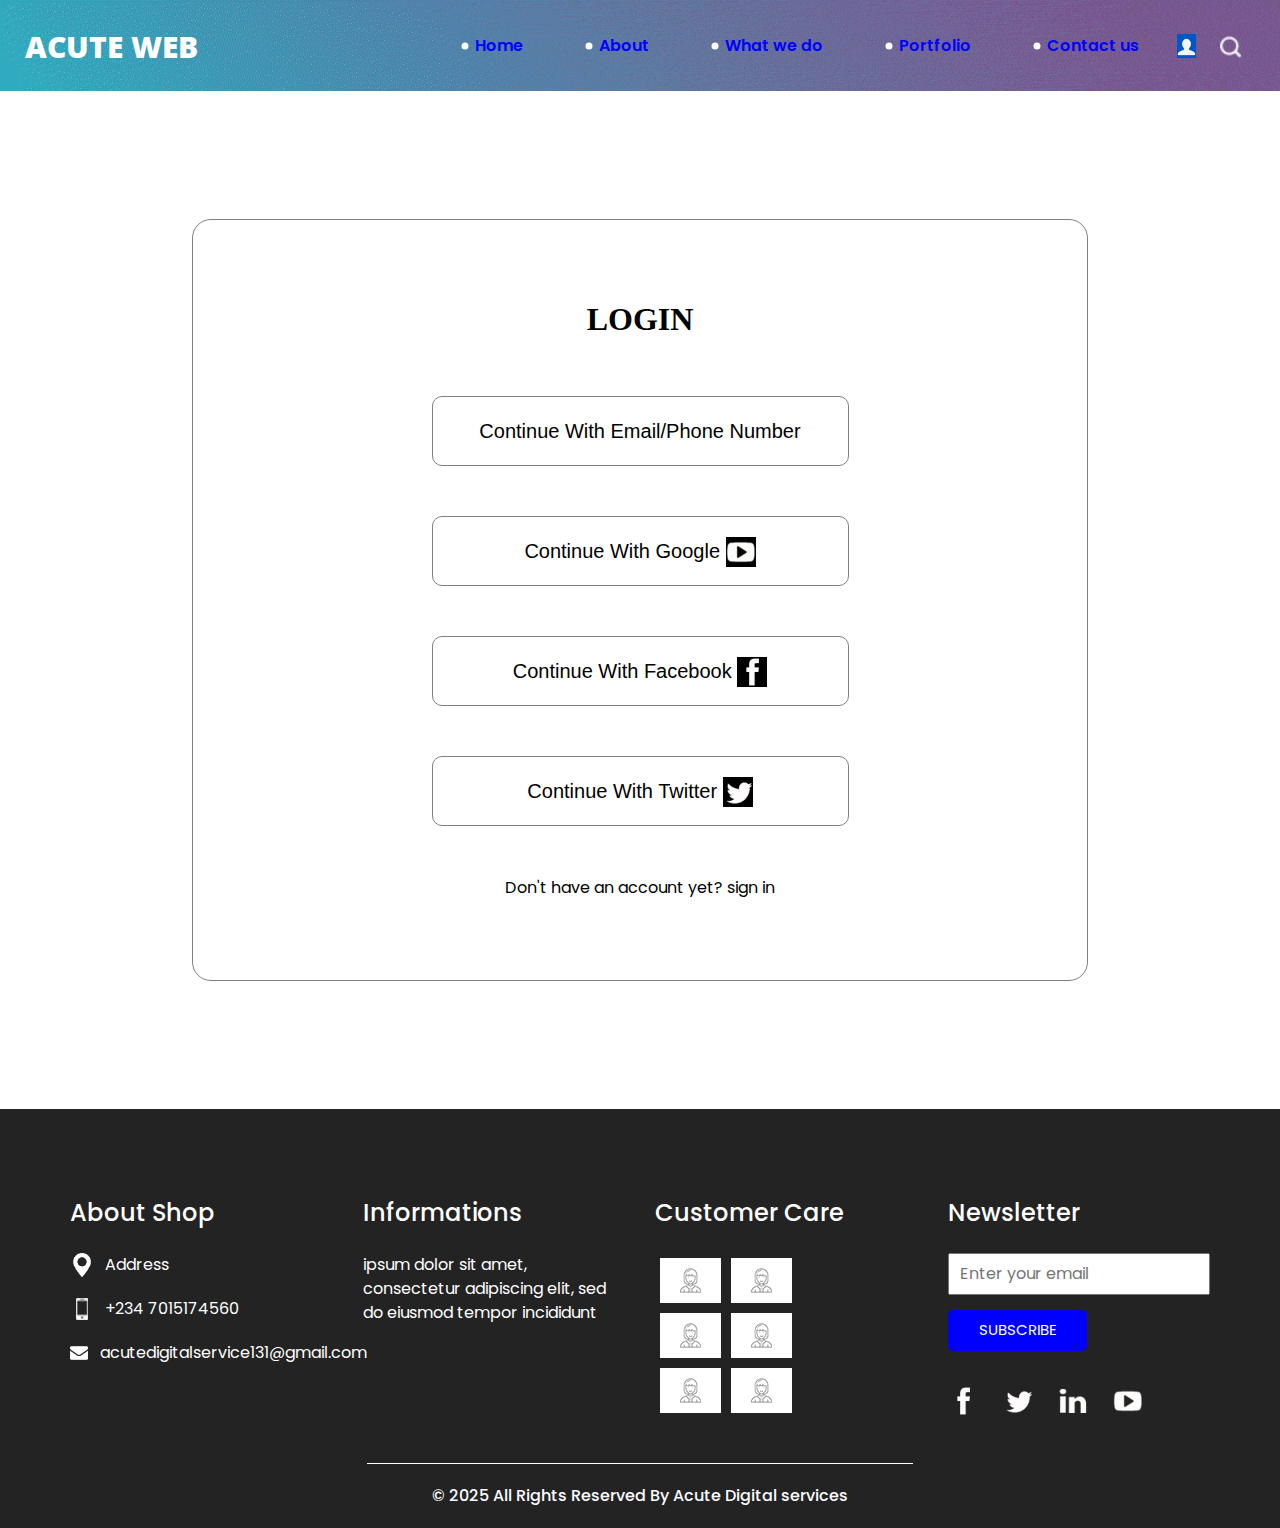
<file: Login.html>
<!DOCTYPE html>
<html>

<head>
  <!-- Basic -->
  <meta charset="utf-8" />
  <meta http-equiv="X-UA-Compatible" content="IE=edge" />
  <!-- Mobile Metas -->
  <meta name="viewport" content="width=device-width, initial-scale=1, shrink-to-fit=no" />
  <!-- Site Metas -->
  <meta name="keywords" content="" />
  <meta name="description" content="" />
  <meta name="author" content="" />
  
  <title>ACUTE WEB</title>
  <link rel="shortcut icon" type="image/x-icon">
  <link rel="shortcut icon" href="ACUTE_PROFILE.jpg" type="image/x-icon">

  <!-- slider stylesheet -->
  <!-- slider stylesheet -->
  <link rel="stylesheet" type="text/css" href="https://cdnjs.cloudflare.com/ajax/libs/OwlCarousel2/2.3.4/assets/owl.carousel.min.css" />

  <!-- bootstrap core css -->
  <link rel="stylesheet" type="text/css" href="bootstrap.css" />

  <!-- fonts style -->
  <link href="https://fonts.googleapis.com/css?family=Open+Sans:400,700|Poppins:400,700&display=swap" rel="stylesheet">
  <!-- Custom styles for this template -->
  <link href="style.css" rel="stylesheet" />
  <!-- responsive style -->
  <link href="responsive.css" rel="stylesheet" />
  <link rel="stylesheet" href="freecss.css">
</head>

<body class="sub_page">
  <div class="hero_area">
    <!-- header section strats -->
    <header class="header_section">
      <div class="container-fluid">
        <nav class="navbar navbar-expand-lg custom_nav-container pt-3">
          <a class="navbar-brand" href="index.html">
            <span>
              ACUTE WEB
            </span>
          </a>
          <button class="navbar-toggler" type="button" data-toggle="collapse" data-target="#navbarSupportedContent" aria-controls="navbarSupportedContent" aria-expanded="false" aria-label="Toggle navigation">
            <span class="navbar-toggler-icon"></span>
          </button>

          <div class="collapse navbar-collapse" id="navbarSupportedContent">
            <div class="d-flex ml-auto flex-column flex-lg-row align-items-center">
              <ul class="navbar-nav  ">
                <li class="nav-item active">
                  <a class="nav-link" href="index.html">Home <span class="sr-only">(current)</span></a>
                </li>
                <li class="nav-item">
                  <a class="nav-link" href="about.html"> About </a>
                </li>
                <li class="nav-item">
                  <a class="nav-link" href="do.html"> What we do </a>
                </li>
                <li class="nav-item">
                  <a class="nav-link" href="portfolio.html"> Portfolio </a>
                </li>
                <li class="nav-item">
                  <a class="nav-link" href="contact.html">Contact us</a>
                </li>
              </ul>
              <div class="user_option">
                <a href="Login.html" style="background-color: rgb(0, 86, 199);">
                  <img src="user.png" alt="">
                </a>
                <form class="form-inline my-2 my-lg-0 ml-0 ml-lg-4 mb-3 mb-lg-0">
                  <button class="btn  my-2 my-sm-0 nav_search-btn" type="submit"></button>
                </form>
              </div>
            </div>
          </div>
        </nav>
      </div>
    </header>
    </div>
    <!-- end of headre section -->

     <!-- staart of login form -->
<div class="main-forn">
  <div class="login-options">
       <h2 style="text-transform: uppercase;">login</h2>
         <div class="email-phone-login">
            <button onclick="emailPhone()" class="ideal-loger">  continue with Email/phone number</button>
            <div id="main" style="display: none;">
            <div class="switch">
              <input onclick="phonier()" type="button" value="login with phone-number" id="loginer" style="visibility: visible;">
                <input  type="button" value="login with email"  onclick="emuler()" id="emali" >
            </div>
          <div class="email-phone-login">
            <div class="email-loger" id="email-loger" style="display: non;">
                <form action="" class="email-loger">
                    <input type="email" name="email" class="texter" placeholder="Email">
                    <input type="password" name="password" class="texter" placeholder="password">
                    <input type="button" class="btn-loger" value="login" >

                </form>
                </div>
            </div>

            <div class="phone-loger" id="phone-loger" style="display: none;" >
                <form action="" class="phone-loger">
                  <div class="number-line">
                    <select name="country-code" id="country-code">
                      <option value="Afghanistan">+93</option>
                      <option value="Albania">+355</option>
                      <option value="Algeria">+213</option>
                      <option value="Andorra">+376</option>
                      <option value="Angola">+244</option>
                      <option value="Antigua and Barbuda">+1-268</option>
                      <option value="Argentina">+54</option>
                      <option value="Armenia">+374</option>
                      <option value="Australia">+61</option>
                      <option value="Austria">+43</option>
                      <option value="Azerbaijan">+994</option>
                      <option value="Bahamas">+1-242</option>
                      <option value="Bahrain">+973</option>
                      <option value="Bangladesh">+880</option>
                      <option value="Barbados">+1-246</option>
                      <option value="Belarus">+375</option>
                      <option value="Belgium">+32</option>
                      <option value="Belize">+501</option>
                      <option value="Benin">+229</option>
                      <option value="Bhutan">+975</option>
                      <option value="Bolivia">+591</option>
                      <option value="Bosnia and Herzegovina">+387</option>
                      <option value="Botswana">+267</option>
                      <option value="Brazil">+55</option>
                      <option value="Brunei">+673</option>
                      <option value="Bulgaria">+359</option>
                      <option value="Burkina Faso">+226</option>
                      <option value="Burundi">+257</option>
                      <option value="Cambodia">+855</option>
                      <option value="Cameroon">+237</option>
                      <option value="Canada">+1</option>
                      <option value="Central African Republic">+236</option>
                      <option value="Chad">+235</option>
                      <option value="Chile">+56</option>
                      <option value="China">+86</option>
                      <option value="Colombia">+57</option>
                      <option value="Comoros">+269</option>
                      <option value="Congo">+242</option>
                      <option value="Congo (DRC)">+243</option>
                      <option value="Costa Rica">+506</option>
                      <option value="Côte d'Ivoire">+225</option>
                      <option value="Croatia">+385</option>
                      <option value="Cuba">+53</option>
                      <option value="Cyprus">+357</option>
                      <option value="Czech Republic">+420</option>
                      <option value="Denmark">+45</option>
                      <option value="Djibouti">+253</option>
                      <option value="Dominica">+1-767</option>
                      <option value="Dominican Republic">+1-809</option>
                      <option value="Ecuador">+593</option>
                      <option value="Egypt">+20</option>
                      <option value="El Salvador">+503</option>
                      <option value="Equatorial Guinea">+240</option>
                      <option value="Eritrea">+291</option>
                      <option value="Estonia">+372</option>
                      <option value="Ethiopia">+251</option>
                      <option value="Fiji">+679</option>
                      <option value="Finland">+358</option>
                      <option value="France">+33</option>
                      <option value="Gabon">+241</option>
                      <option value="Gambia">+220</option>
                      <option value="Georgia">+995</option>
                      <option value="Germany">+49</option>
                      <option value="Ghana">+233</option>
                      <option value="Greece">+30</option>
                      <option value="Grenada">+1-473</option>
                      <option value="Guatemala">+502</option>
                      <option value="Guinea">+224</option>
                      <option value="Guinea-Bissau">+245</option>
                      <option value="Guyana">+592</option>
                      <option value="Haiti">+509</option>
                      <option value="Honduras">+504</option>
                      <option value="Hungary">+36</option>
                      <option value="Iceland">+354</option>
                     <option value="India">+91</option>
                     <option value="Indonesia">+62</option>
                      <option value="Iran">+98</option>
                     <option value="Iraq">+964</option>
                      <option value="Ireland">+353</option>
                      <option value="Israel">+972</option>
                      <option value="Italy">+39</option>
                     <option value="Jamaica">+1-876</option>
                      <option value="Japan">+81</option>
                      <option value="Jordan">+962</option>
                     <option value="Kazakhstan">+7</option>
                      <option value="Kenya">+254</option>
                      <option value="Kiribati">+686</option>
                      <option value="North Korea">+850</option>
                      <option value="South Korea">+82</option>
                      <option value="Kuwait">+965</option>
                      <option value="Kyrgyzstan">+996</option>
                      <option value="Laos">+856</option>
                      <option value="Latvia">+371</option>
                      <option value="Lebanon">+961</option>
                      <option value="Lesotho">+266</option>
                      <option value="Liberia">+231</option>
                      <option value="Libya">+218</option>
                      <option value="Lithuania">+370</option>
                      <option value="Luxembourg">+352</option>
                      <option value="Macedonia (FYROM)">+389</option>
                      <option value="Madagascar">+261</option>
                      <option value="Malawi">+265</option>
                      <option value="Malaysia">+60</option>
                      <option value="Maldives">+960</option>
                      <option value="Mali">+223</option>
                      <option value="Malta">+356</option>
                      <option value="Marshall Islands">+692</option>
                      <option value="Mauritania">+222</option>
                      <option value="Mauritius">+230</option>
                      <option value="Mexico">+52</option>
                      <option value="Micronesia">+691</option>
                      <option value="Moldova">+373</option>
                      <option value="Monaco">+377</option>
                      <option value="Mongolia">+976</option>
                      <option value="Montenegro">+382</option>
                      <option value="Morocco">+212</option>
                      <option value="Mozambique">+258</option>
                      <option value="Myanmar (Burma)">+95</option>
                      <option value="Namibia">+264</option>
                      <option value="Nauru">+674</option>
                      <option value="Nepal">+977</option>
                      <option value="Netherlands">+31</option>
                      <option value="New Zealand">+64</option>
                      <option value="Nicaragua">+505</option>
                      <option value="Niger">+227</option>
                      <option value="Nigeria">+234</option>
                      <option value="Norway">+47</option>
                      <option value="Oman">+968</option>
                      <option value="Pakistan">+92</option>
                      <option value="Palau">+680</option>
                      <option value="Panama">+507</option>
                      <option value="Papua New Guinea">+675</option>
                      <option value="Paraguay">+595</option>
                      <option value="Peru">+51</option>
                      <option value="Philippines">+63</option>
                      <option value="Poland">+48</option>
                      <option value="Portugal">+351</option>
                      <option value="Qatar">+974</option>
                      <option value="Romania">+40</option>
                      <option value="Russia">+7</option>
                      <option value="Rwanda">+250</option>
                      <option value="Saint Kitts and Nevis">+1-869</option>
                      <option value="Saint Lucia">+1-758</option>
                      <option value="Saint Vincent and the Grenadines">+1-784</option>
                      <option value="Samoa">+685</option>
                      <option value="San Marino">+378</option>
                      <option value="Sao Tome and Principe">+239</option>
                      <option value="Saudi Arabia">+966</option>
                      <option value="Senegal">+221</option>
                      <option value="Serbia">+381</option>
                      <option value="Seychelles">+248</option>
                      <option value="Sierra Leone">+232</option>
                      <option value="Singapore">+65</option>
                      <option value="Sint Maarten">+1-721</option>
                      <option value="Slovakia">+421</option>
                      <option value="Slovenia">+386</option>
                      <option value="Solomon Islands">+677</option>
                      <option value="Somalia">+252</option>
                      <option value="South Africa">+27</option>
                      <option value="South Sudan">+211</option>
                      <option value="Sudan">+249</option>
                      <option value="Spain">+34</option>
                      <option value="Sri Lanka">+94</option>
                      <option value="Sudan">+249</option>
                      <option value="Suriname">+597</option>
                      <option value="Swaziland">+268</option>
                      <option value="Sweden">+46</option>
                      <option value="Switzerland">+41</option>
                      <option value="Syria">+963</option>
                      <option value="Tajikistan">+992</option>
                      <option value="Tanzania">+255</option>
                      <option value="Thailand">+66</option>
                      <option value="Timor-Leste (East Timor)">+670</option>
                      <option value="Togo">+228</option>
                      <option value="Tonga">+676</option>
                      <option value="Trinidad and Tobago">+1-868</option>
                      <option value="Tunisia">+216</option>
                      <option value="Turkey">+90</option>
                      <option value="Turkmenistan">+993</option>
                      <option value="Tuvalu">+688</option>
                      <option value="Uganda">+256</option>
                      <option value="Ukraine">+380</option>
                      <option value="United Arab Emirates">+971</option>
                      <option value="United Kingdom">+44</option>
                      <option value="United States">+1</option>
                      <option value="Uruguay">+598</option>
                      <option value="Uzbekistan">+998</option>
                      <option value="Vanuatu">+678</option>
                      <option value="Vatican City">+379</option>
                      <option value="Venezuela">+58</option>
                      <option value="Vietnam">+84</option>
                      <option value="Yemen">+967</option>
                      <option value="Zambia">+260</option>
                      <option value="Zimbabwe">+263</option>
                    </select>
                    <input type="text"   name="number"  id="number" placeholder="phone-number">
                  </div>
                  <input type="password" class="pass" placeholder="password">
                  <input type="button" value="login" class="btn-loger">
                </form>
            </div>
          </div>
        </div>

        <div class="google-loger">
          <button onclick="document.getElementById('main').style.display ='none'">  Continue with Google <img src="youtube.png" style="background-color: black;" alt=""></button>
        </div>

        <div class="facebook-loger">
            <button onclick="document.getElementById('main').style.display ='none'">continue with facebook <img style="background-color: black;" src="fb.png" alt=""></button>
        </div>
        
        <div class="x-loger">
            <button onclick="document.getElementById('main').style.display ='none'">Continue with twitter  <img src="twitter.png" style="background-color: black; " alt=""></button>
        </div>

        <div class="sign-up-link">
           Don't have an account yet? <a href="">sign in</a>
        </div>
     </div>
</div>
      <!-- info section -->
  <section class="info_section ">
    <div class="container">
      <div class="row">
        <div class="col-md-3">
          <div class="info_contact">
            <h5>
              About Shop
            </h5>
            <div>
              <div class="img-box">
                <img src="location-white.png" width="18px" alt="">
              </div>
              <p>
                Address
              </p>
            </div>
            <div>
              <div class="img-box">
                <img src="telephone-white.png" width="12px" alt="">
              </div>
              <p>
                +234 7015174560
              </p>
            </div>
            <div>
              <div class="img-box">
                <img src="envelope-white.png" width="18px" alt="">
              </div>
              <p>
              acutedigitalservice131@gmail.com
              </p>
            </div>
          </div>
        </div>
        <div class="col-md-3">
          <div class="info_info">
            <h5>
              Informations
            </h5>
            <p>
              ipsum dolor sit amet, consectetur adipiscing elit, sed do eiusmod tempor incididunt
            </p>
          </div>
        </div>

        <div class="col-md-3">
          <div class="info_insta">
            <h5 style="text-transform: capitalize;">
            customer care
            </h5>
            <div class="insta_container">
              <div>
                <a href="">
                  <div class="insta-box b-1">
                    <img src="insta.png" alt="">
                  </div>
                </a>
                <a href="">
                  <div class="insta-box b-2">
                    <img src="insta.png" alt="">
                  </div>
                </a>
              </div>

              <div>
                <a href="">
                  <div class="insta-box b-3">
                    <img src="insta.png" alt="">
                  </div>
                </a>
                <a href="">
                  <div class="insta-box b-4">
                    <img src="insta.png" alt="">
                  </div>
                </a>
              </div>
              <div>
                <a href="">
                  <div class="insta-box b-3">
                    <img src="insta.png" alt="">
                  </div>
                </a>
                <a href="">
                  <div class="insta-box b-4">
                    <img src="insta.png" alt="">
                  </div>
                </a>
              </div>
            </div>
          </div>
        </div>
        <div class="col-md-3">
          <div class="info_form ">
            <h5>
              Newsletter
            </h5>
            <form action="">
              <input type="email" placeholder="Enter your email">
              <button>
                Subscribe
              </button>
            </form>
            <div class="social_box">
              <a href="">
                <img src="fb.png" alt="">
              </a>
              <a href="">
                <img src="twitter.png" alt="">
              </a>
              <a href="">
                <img src="linkedin.png" alt="">
              </a>
              <a href="">
                <img src="youtube.png" alt="">
              </a>
            </div>
          </div>
        </div>
      </div>
    </div>
  </section>

  <!-- end info_section -->


  <!-- footer section -->
  <section class="container-fluid footer_section">
    <p>
      &copy; 2025 All Rights Reserved By
      <a href="acutedigitalservices">Acute Digital services</a>
    </p>
  </section>
  <!-- footer section -->

  <script type="text/javascript" src="jquery-3.4.1.min.js"></script>
  <script type="text/javascript" src="bootstrap.js"></script>
  <script type="text/javascript" src="https://cdnjs.cloudflare.com/ajax/libs/OwlCarousel2/2.3.4/owl.carousel.min.js">
  </script>
 <script type="text/javascript" src="normal.js"></script>

</body>

</html>
</file>
<file: style.css>
body {
  font-family: "Poppins", sans-serif;
  color: #000000;
  background-color: #ffffff;
}

.layout_padding {
  padding: 75px 0;
}

.layout_padding2 {
  padding: 45px 0;
}

.layout_padding2-top {
  padding-top: 45px;
}

.layout_padding2-bottom {
  padding-bottom: 45px;
}

.layout_padding-top {
  padding-top: 75px;
}

.layout_padding-bottom {
  padding-bottom: 75px;
}

.heading_container {
  display: -webkit-box;
  display: -ms-flexbox;
  display: flex;
  -webkit-box-orient: vertical;
  -webkit-box-direction: normal;
      -ms-flex-direction: column;
          flex-direction: column;
  -webkit-box-align: start;
      -ms-flex-align: start;
          align-items: flex-start;
}

.heading_container h2 {
  font-weight: bold;
  text-transform: uppercase;
  position: relative;
}

.heading_container h2::before, .heading_container h2::after {
  content: "";
  position: absolute;
  top: 50%;
  width: 40px;
  height: 1px;
  background-color: blue ;
}

.heading_container h2::before {
  left: -5px;
  -webkit-transform: translate(-100%, -50%);
          transform: translate(-100%, -50%);
}

.heading_container h2::after {
  right: -5px;
  -webkit-transform: translate(100%, -50%);
          transform: translate(100%, -50%);
}

/*header section*/
.hero_area {
  height: 100vh;
  background-color: #2c5192;
  background-image: url(webanime..gif);
  background-size: cover;
  filter: blur(40%);
}

.sub_page .hero_area {
  height: auto;
}

.sub_page .who_section.layout_padding {
  padding-top: 0;
}

.hero_area.sub_pages {
  height: auto;
}

.header_section .container-fluid {
  padding-right: 25px;
  padding-left: 25px;
}
a.navbar-brand span{
    font-size: 30px;
    font-weight: 800;
}

.header_section .nav_container {
  margin: 0 auto;
}

.custom_nav-container.navbar-expand-lg .navbar-nav .nav-link {
  margin: 10px 30px;
  color: blue;
  text-align: center;
  position: relative;
  font-weight: 600;
}

.custom_nav-container.navbar-expand-lg .navbar-nav .nav-link::before {
  content: "";
  position: absolute;
  top: 50%;
  left: -2px;
  -webkit-transform: translate(-50%, -50%);
          transform: translate(-50%, -50%);
  width: 7px;
  height: 7px;
  border-radius: 100%;
  background-color: #ffffff;
}

a,
a:hover,
a:focus {
  text-decoration: none;
  color: initial;
}


.btn,
.btn:focus {
  outline: none !important;
  -webkit-box-shadow: none;
          box-shadow: none;
}

.user_option {
  display: -webkit-box;
  display: -ms-flexbox;
  display: flex;
  -webkit-box-align: center;
      -ms-flex-align: center;
          align-items: center;
}

.custom_nav-container .nav_search-btn {
  background-image: url(search-icon.png);
  background-size: 22px;
  background-repeat: no-repeat;
  background-position-y: 7px;
  width: 35px;
  height: 35px;
  padding: 0;
  border: none;
}

.navbar-brand {
  display: -webkit-box;
  display: -ms-flexbox;
  display: flex;
  -webkit-box-align: center;
      -ms-flex-align: center;
          align-items: center;
  font-family: 'Open Sans', sans-serif;
}

.navbar-brand span {
  font-size: 24px;
  color: #ffffff;
}

.custom_nav-container {
  z-index: 99999;
  padding: 15px 0;
}

.custom_nav-container .navbar-toggler {
  outline: none;
}

.custom_nav-container .navbar-toggler .navbar-toggler-icon {
  background-image: url(menu.png);
  background-size: 55px;
}

/*end header section*/
.slider_section {
  height: 90%;
  display: -webkit-box;
  display: -ms-flexbox;
  display: flex;
  -webkit-box-align: center;
      -ms-flex-align: center;
          align-items: center;
  color: blue;
  font-weight: 900;
  
}

.slider_section .detail-box {
  text-align: center;
  margin-bottom: 110px;
}

.slider_section .detail-box h1 {
  font-size: 4rem;
  text-transform: uppercase;
  text-shadow: 0 0 10px black;
}

.slider_section .detail-box h2 {
  text-transform: uppercase;
}

.slider_section .detail-box p {
  margin-top: 25px;
}

.slider_section .detail-box a {
  display: inline-block;
  padding: 10px 55px;
  background-color: black;
  border: 1px solid #0000;
  color: #ffffff;
  border-radius: 20px 20px 0 20px;
  margin-top: 35px;
}

.slider_section .detail-box a:hover {
  background-color: transparent;
  color: black;
  border: 1px solid black;
}

.slider_section #carouselExampleIndicators {
  bottom: 0;
}

.slider_section #carouselExampleIndicators li {
  width: 15px;
  height: 15px;
  background-color: #000;
  border: 3px solid #0000;
  border-radius: 100%;
  opacity: 1;
}
.slider_section #carouselExampleIndicators li:active {
  background-color: transparent;
  border: #000000 1px solid;
}
/* do starts */

.do_section .heading_container {
  -webkit-box-align: center;
      -ms-flex-align: center;
          align-items: center;
  text-align: center;
}

.do_section .do_container {
  display: -webkit-box;
  display: -ms-flexbox;
  display: flex;
  -ms-flex-wrap: wrap;
      flex-wrap: wrap;
  -webkit-box-pack: center;
      -ms-flex-pack: center;
          justify-content: center;
  padding-top: 10px;
}

.do_section .do_container .box {
  text-align: center;
  position: relative;
  z-index: 5;
  margin: 35px 25px 0 25px;
}

.do_section .do_container .box .img-box {
  width: 120px;
  height: 120px;
  display: -webkit-box;
  display: -ms-flexbox;
  display: flex;
  -webkit-box-pack: center;
      -ms-flex-pack: center;
          justify-content: center;
  -webkit-box-align: center;
      -ms-flex-align: center;
          align-items: center;
  background-color: #353434;
  border-radius: 100%;
}

.do_section .do_container .box .img-box img {
  width: 45px;
}

.do_section .do_container .box .detail-box {
  margin-top: 35px;
}

.do_section .do_container .box:hover .img-box {
  background-color: blue;
  transition: all 0.4s cubic-bezier(0.165, 0.84, 0.44, 1);
}

.do_section .do_container .arrow_bg::before {
  content: "";
  position: absolute;
  top: -23px;
  left: -17px;
  width: 262%;
  height: 90%;
  z-index: 3;
  background-size: cover;
}

.do_section .do_container .arrow-start::before {
  background-image: url(arrow-start.png);
}

.do_section .do_container .arrow-middle::before {
  background-image: url(arrow-middle.png);
}

.do_section .do_container .arrow-end::before {
  background-image: url(arrow-end.png);
}
/* ABOUT SECTION */
.who_section .row {
  -webkit-box-align: center;
      -ms-flex-align: center;
          align-items: center;
}

.who_section .img-box img {
  width: 100%;
  margin-top: 40px;
  border-radius: 17px;
}

.who_section .detail-box {
  margin-left: 65px;
}

.who_section .detail-box p {
  margin-top: 35px;
}

.who_section .detail-box a {
  display: inline-block;
  padding: 8px 30px;
  background-color: #353434;
  border: 1px solid #353434;
  color: #ffffff;
  border-radius: 20px 20px 0 20px;
  margin-top: 35px;
  transition: all .4s ease-in;
}

.who_section .detail-box a:hover {
  background-color: transparent;
  color: #353434;
}

.work_section .work_container {
  display: -webkit-box;
  display: -ms-flexbox;
  display: flex;
  -ms-flex-wrap: wrap;
      flex-wrap: wrap;
  margin: 0 -1%;
}

.work_section .work_container .box {
  min-width: 300px;
  display: -webkit-box;
  display: -ms-flexbox;
  display: flex;
  -webkit-box-align: stretch;
      -ms-flex-align: stretch;
          align-items: stretch;
          position:relative;
          overflow:hidden;
        
}

.work_section .work_container .box img {
  width: 100%;
  height:100%;
  -webkit-transition: .5s;
  -moz-transition: .5s;
  -ms-transition: .5s;
  -o-transition: .5s;
  transition: .5s;
  transition: all .5s cubic-bezier(0.165, 0.84, 0.44, 1);
}
.work_section .work_container .box img:hover{
  -webkit-transform:scale(1.1);
  -moz-transform:scale(1.1);
  -ms-transform:scale(1.1);
  -o-transform:scale(1.1);
  transform:scale(1.1);
}
.work_section .work_container .box.b-2, .work_section .work_container .box.b-3 {
  width: 43.5%;
}

.work_section .work_container .box.b-1, .work_section .work_container .box.b-4 {
  width: 56.5%;
}

.client_section {
  padding-bottom: 150px;
}

.client_section .heading_container {
  -webkit-box-align: center;
      -ms-flex-align: center;
          align-items: center;
  margin-bottom: 45px;
}

.client_section .box {
  padding: 20px;
  display: -webkit-box;
  display: -ms-flexbox;
  display: flex;
  -webkit-box-orient: vertical;
  -webkit-box-direction: normal;
      -ms-flex-direction: column;
          flex-direction: column;
  -webkit-box-align: center;
      -ms-flex-align: center;
          align-items: center;
  text-align: center;
  margin: 20px;
}

.client_section .box .img-box {
  width: 60px;
}

.client_section .box .img-box img {
  width: 100%;
}

.client_section .box .detail-box {
  margin-top: 35px;
  display: -webkit-box;
  display: -ms-flexbox;
  display: flex;
  -webkit-box-orient: vertical;
  -webkit-box-direction: normal;
      -ms-flex-direction: column;
          flex-direction: column;
  -webkit-box-align: center;
      -ms-flex-align: center;
          align-items: center;
}

.client_section .box .detail-box h5 {
  text-transform: uppercase;
  font-weight: bold;
  font-size: 18px;
}

.client_section .box .detail-box h5 span {
  text-transform: none;
  font-size: 16px;
  font-weight: normal;
  color: blue;
}

.client_section .box .detail-box img {
  width: 15px;
  margin: 35px 0;
}

.client_section .carousel-wrap {
  margin: 0 auto;
  padding: 0;
  position: relative;
}

.client_section .owl-nav > div {
  margin-top: -26px;
  position: absolute;
  top: 50%;
  color: #cdcbcd;
}

.client_section .owl-carousel .owl-nav .owl-prev,
.client_section .owl-carousel .owl-nav .owl-next {
  width: 50px;
  height: 50px;
  background-color: #000000;
  background-size: 16px;
  background-position: center;
  border-radius: 100%;
  background-repeat: no-repeat;
  position: absolute;
  bottom: -75px;
  outline: none;
}

.client_section .owl-carousel .owl-nav .owl-prev:hover,
.client_section .owl-carousel .owl-nav .owl-next:hover {
  background-color: rgba(0, 0, 0, 0.8);
}

.client_section .owl-carousel .owl-nav .owl-prev {
  background-image: url(prev.png);
  left: 50%;
  -webkit-transform: translateX(-102%);
          transform: translateX(-102%);
}

.client_section .owl-carousel .owl-nav .owl-next {
  right: 50%;
  background-image: url(next.png);
  -webkit-transform: translateX(102%);
          transform: translateX(102%);
}

.client_section .owl-carousel .owl-dots.disabled,
.client_section .owl-carousel .owl-nav.disabled {
  display: block;
}

.client_section .owl-item.active.center .box {
  -webkit-box-shadow: 0 0 20px 0 rgba(0, 0, 0, 0.2);
          box-shadow: 0 0 20px 0 rgba(0, 0, 0, 0.2);
}

.target_section {
  background-image: url(target-bg.jpg);
  background-size: cover;
  color: #ffffff;
  text-align: center;
}

.target_section .detail-box {
  margin: 30px 0;
}

.target_section h2 {
  font-weight: bold;
}

.target_section h5 {
  font-size: 18px;
  font-weight: 500;
}

/* contact section */
.contact_section .heading_container {
  -webkit-box-align: center;
      -ms-flex-align: center;
          align-items: center;
}

.contact_section .contact-form {
  padding: 25px;
  border-radius: 20px;
}

.contact_section .contact-form input {
  border: none;
  outline: none;
  background-color: transparent; 
  width: 100%;
  margin: 15px 0;
  padding: 10px 20px;
  border: 1px solid rgba(0, 0, 0, 0.4);
  border-radius: 30px;
}

.contact_section .contact-form input.input_message {
  height: 175px;

}

.contact_section .contact-form input::-webkit-input-placeholder {
  color: rgba(0, 0, 0, 0.4);
}

.contact_section .contact-form input:-ms-input-placeholder {
  color: rgba(0, 0, 0, 0.4);
}

.contact_section .contact-form input::-ms-input-placeholder {
  color: rgba(0, 0, 0, 0.4);
}

.contact_section .contact-form input::placeholder {
  color: rgba(0, 0, 0, 0.4);
}

.contact_section .contact-form button {
  border: none;
  outline: none;
  padding: 12px 50px;
  text-transform: uppercase;
  margin-top: 25px;
  background-color: blue;
  color: #fff;
  border-radius: 30px;
  transition: all 1s cubic-bezier(0.075, 0.82, 0.165, 1);
}
.contact_section .contact-form button:hover{
  background-color: white;
  border: 1px solid blue;
  color: blue;
}
.contact_section .map_img-box {
  width: 80%;
  margin: 25px auto 0 auto;
}

.contact_section .map_img-box img {
  width: 100%;
}


/* end contact section */
.info_section {
  background-color: #232323;
  color: #ffffff;
  padding: 90px 0 45px 0;
}

.info_section h5 {
  margin-bottom: 25px;
  font-size: 24px;
}

.info_section .info_insta .insta_container > div {
  display: -webkit-box;
  display: -ms-flexbox;
  display: flex;
}

.info_section .info_insta .insta_container img {
  width: 100%;
}

.info_section .info_insta .insta_container .insta-box {
  margin: 5px;
  display: -webkit-box;
  display: -ms-flexbox;
  display: flex;
  -webkit-box-align: stretch;
      -ms-flex-align: stretch;
          align-items: stretch;
  background-color: #ffffff;
  padding: 10px 20px;
}

.info_section .info_contact .img-box {
  width: 35px;
  display: -webkit-box;
  display: -ms-flexbox;
  display: flex;
  -webkit-box-pack: center;
      -ms-flex-pack: center;
          justify-content: center;
}

.info_section .info_contact p {
  margin: 0;
}

.info_section .info_contact > div {
  display: -webkit-box;
  display: -ms-flexbox;
  display: flex;
  -webkit-box-align: center;
      -ms-flex-align: center;
          align-items: center;
  margin: 20px 0;
}

.info_section .info_contact > div img {
  height: auto;
  margin-right: 12px;
}

.info_section .info_form form input {
  outline: none;
  width: 100%;
  padding: 7px 10px;
}

.info_section .info_form form button {
  display: inline-block;
  padding: 8px 30px;
  background-color: blue;
  border: 1px solid blue;
  color: #ffffff;
  margin-top: 15px;
  text-transform: uppercase;
  font-size: 15px;
  border-radius: 5px;
  transition: all .7s ease;
}

.info_section .info_form form button:hover {
  background-color: transparent;
  color: blue;
}

.info_section .info_form .social_box {
  margin-top: 35px;
  width: 100%;
  display: -webkit-box;
  display: -ms-flexbox;
  display: flex;
}

.info_section .info_form .social_box a {
  margin-right: 25px;
}

/* footer section*/
.footer_section {
  background-color: #232323;
  font-weight: 500;
  display: -webkit-box;
  display: -ms-flexbox;
  display: flex;
  -webkit-box-pack: center;
      -ms-flex-pack: center;
          justify-content: center;
}

.footer_section p {
  padding: 20px 65px;
  color: #fbfcfd;
  margin: 0 auto;
  text-align: center;
  border-top: 1px solid #ffffff;
}

.footer_section a {
  color: #fbfcfd;
}

/* end footer section*/
/*# sourceMappingURL=style.css.map */
</file>
<file: responsive.css>
@media (max-width: 1120px) {
    .hero_area {
        height: auto;
    }

    .slider_section {
        padding: 50px 0;
    }

}

@media (max-width: 992px) {
    .user_option {
        flex-direction: column;
    }

    .custom_nav-container .nav_search-btn {
        background-position: center;
        margin-top: 10px;
    }

    .user_option a {
        margin-bottom: 10px;
    }

    .custom_nav-container.navbar-expand-lg .navbar-nav .nav-link {
        padding: 0 5px;
    }
}

@media (max-width: 768px) {

    .info_section .col-md-3 {
        text-align: center;
    }

    .info_section .col-md-3:not(:nth-last-child(1)) {
        margin-bottom: 35px;
    }

    .who_section .detail-box {
        margin-left: 15px;
        margin-top: 35px;
    }

    .work_section .work_container .box.b-1,
    .work_section .work_container .box.b-2,
    .work_section .work_container .box.b-3,
    .work_section .work_container .box.b-4 {
        width: 100%;
    }

    .info_section .col-md-3>div {
        display: flex;
        flex-direction: column;
        align-items: center;
    }

    .info_section .info_form .social_box {
        justify-content: center;
    }

    .info_section .info_form .social_box a {
        margin: 0 10px;
    }

    .footer_section p {
        padding: 20px 30px;
    }
}

@media (max-width: 576px) {
    .slider_section .detail-box h1 {
        font-size: 3.5rem;
    }

    .do_section .do_container .arrow_bg::before {
        display: none;
    }
}

@media (max-width: 480px) {}

@media (max-width: 420px) {
    .slider_section .detail-box h2 {
        font-size: 1.5rem;
    }

    .slider_section .detail-box h1 {
        font-size: 3rem;
    }
}

@media (max-width: 360px) {}

@media (min-width: 1200px) {
    .container {
        max-width: 1170px;
    }
}
</file>
<file: freecss.css>
div.package-item{
    margin: 10px 20px;
    background-color: rgba(255, 255, 255, 0.986);
    border-radius: 5px;
    box-shadow: 1px 1px 1px 1px grey;
} 
div img{
    -webkit-transition: .5s;
  -moz-transition: .5s;
  -ms-transition: .5s;
  -o-transition: .5s;
  transition: .5s;
  transition: all .5s cubic-bezier(0.165, 0.84, 0.44, 1); 
}
div.overflow-hidden img:hover{
    -webkit-transform:scale(1.1);
    -moz-transform:scale(1.1);
    -ms-transform:scale(1.1);
    -o-transform:scale(1.1);
    transform:scale(1.1);
}
div.click a, .click button{
    transition: all .4s ease-in;
}

div.click a:hover, .click button:hover{
    border-color: blue;
    color: blue;
    background-color: white;
}
div.listed{
    display: grid;
   text-align: center;
   justify-content: center;
   margin: 65px 0 0 0;
}
div.imager{
    background-color:rgb(35, 35, 36);
    padding: 40px;
    border-radius: 30px 0 30px 0;
    transition: all .2s ease-in;
}
div.listed div.imager:hover{
    background-color: blue;
}
div.listed div.texter{
    font-weight: 900;
    margin: 20px 0;
    text-transform: uppercase;
}
div.detailer{
   margin: 40px;
   display: flex;
   flex-wrap: wrap;
   flex-grow: 1;
   justify-content: center;

}
div.detailer div.more-subject{
    width:70%;
    text-align: justify;
    display: grid;
    font-size:medium;
    font-weight: 500;
    font-style: normal;
}
div.contain-major{
    display: grid;
    position: relative;
    margin-bottom: 70px;
    margin-left: 170px;
   
}
div.contain-major h2{
    font-weight: 700;
    position: absolute;
    left: 60px;
  
}
div.boxer{
    width: 60px;
    height: 1.5px;
    background-color: blue;
    position: absolute;
    top: 20px;
}
div.boxer2{
    width: 60px;
    height: 1.5px;
    background-color: blue;
    position: absolute;
    top: 20px;
    left: 270px;
}
.iframer{
    display: none;
    width: 80%;
    position:  fixed;
    z-index: 40000;
    margin: 0px 10%;
    height: 80vh;
    align-items: center;
    justify-content: center;
    text-align: center;
    box-shadow:  0 0 10px rgb(35, 35, 36);
}
iframe{
    border-radius:  5px ;
    height: 100%;
    width: 100%;
}
@media (max-width: 400px) {
  .iframer{
    width: 100%;
    margin: auto;
   }
}
.canceller{
    background-color: rgb(93, 93, 245);
    color: white;
    border-radius: 20px 0 20px 0;
    width: fit-content;
    height: fit-content;
    padding: 5px;
    text-transform: capitalize;
    border: none;
    transition: all 1s ease-in-out;
    position: absolute;
    right:0px ;
}
.canceller:hover{
    background-color: white;
    color: blue;
    border: 1px solid blue;

}
.login-options h2{
    text-transform: uppercase;
    font-family: Cambria, Cochin, Georgia, Times, 'Times New Roman', serif;
    font-weight: 900;
}



/* login style */

.login-options{
    width: 70%;
    margin: 10% auto;
    padding: 80px 30px;
    border: 1px solid grey;
    text-align: center;
    display: flex;
    flex-direction: column;
    row-gap: 50px;
    position: relative;
    border-radius: 19px;
    height: fit-content;
}
@media (max-width:750px) {
    .login-options{
        width: 90%;
        padding: 40px 15px;
    }
}
.login-options button{
    border: 1px solid gray;
    background-color: transparent;
    width: 50%;
    height: 70px;
    border-radius: 10px;
    font-family: 'Franklin Gothic Medium', 'Arial Narrow', Arial, sans-serif;
    font-size: 20px;
    text-transform: capitalize;
    transition: all  .2s ease-in;
}
@media (max-width:750px) {
    .login-options button{
            width: 80%;
            font-size: 16px;
    }
}
.login-options button:hover{
    background-color: rgb(167, 171, 173);
    border: 1px solid gray;
}

.email-loger{
    display: flex;
    flex-direction: column;
    width: 60%;
    margin:  auto;
    margin-top: 10px;
    row-gap: 20px;
}
 .switch input{
    width: fit-content;
    height: fit-content;
    background-color: transparent;
    border: 1px grey solid;
    border-radius: 5px;
    margin-top: 7px;
    font-family: Impact, Haettenschweiler, 'Arial Narrow Bold', sans-serif;
    font-size: 15px;
    text-transform: uppercase;
    transition: all .2s ease;
}
.switch input:hover{
    background-color: rgb(167, 171, 173) ;
}
.email-loger input.texter{
    height: 40px;
    border-top: none;
    width: 100%;
    border-bottom: 1px solid grey;
    border-left: none;
    border-right: none;
    background-color: rgb(235, 230, 230);
   transition: all .2s ease;
}
@media (max-width:750px) {
    .email-loger {
        width: 90%;
    }
}
.email-loger input.texter::placeholder{
    position: absolute;
    bottom: 0%;
    font-family: Impact, Haettenschweiler, 'Arial Narrow Bold', sans-serif;
    font-size: 17px;
    text-transform: uppercase;
    transition: all .7s ease;
    margin-left: 10px;
}
.email-loger input.texter:focus::placeholder{
    position: absolute;
    top: 0%;
    font-size: 12px;
}
.email-loger input.btn-loger{
height: 40px;
background-color: transparent;
color: black;
border: 1px solid hsl(227, 4%, 43%);  
border-radius: 7px;
font-family: Impact, Haettenschweiler, 'Arial Narrow Bold', sans-serif;
font-size: 15px;
text-transform: uppercase;
transition: all .2s ease-in;
}
.email-loger input.btn-loger:hover{
    background-color: rgb(167, 171, 173) ;
}

.phone-loger{
    display: flex;
    flex-direction: column;
    width: 60%;
    margin:  auto;
    margin-top: 10px;
    row-gap: 20px;
}
@media (max-width:750px) {
    .phone-loger{
        width: 90%;
    }
}
.phone-loger .number-line{
 display: flex;
}
.phone-loger .number-line select{
    width: 20%;
    height: 40px;
    border-top: none;
    border-bottom: 1px solid grey;
    border-right: 1px solid grey;
    border-left: none;
    background-color: rgb(235, 230, 230);
   transition: all .2s ease;
}
.phone-loger .number-line select option{
 background-color: white;
 font-family: 'Lucida Sans', 'Lucida Sans Regular', 'Lucida Grande', 'Lucida Sans Unicode', Geneva, Verdana, sans-serif;
}
.phone-loger .number-line input{
    width: 90%;
    height: 40px;
    border-top: none;
    border-bottom: 1px solid grey;
    border-left: none;
    border-right: none;
    background-color: rgb(235, 230, 230);
   transition: all .2s ease;
}
.phone-loger input.pass{
    height: 40px;
    border-top: none;
    border-bottom: 1px solid grey;
    border-left: none;
    border-right: none;
    background-color: rgb(235, 230, 230);
   transition: all .2s ease;
}
.phone-loger input::placeholder{
    position: absolute;
    bottom: 0%;
    font-family: Impact, Haettenschweiler, 'Arial Narrow Bold', sans-serif;
    font-size: 17px;
    text-transform: uppercase;
    transition: all .7s ease;
    margin-left: 10px;
}
.phone-loger input:focus::placeholder{
    position: absolute;
    top: 0%;
    font-size: 12px;
}
.phone-loger input.btn-loger{
height: 40px;
background-color: transparent;
color: black;
border: 1px solid hsl(227, 4%, 43%);
border-radius: 7px;
font-family: Impact, Haettenschweiler, 'Arial Narrow Bold', sans-serif;
font-size: 15px;
text-transform: uppercase;
transition: all .2s ease-in;
}
.phone-loger input.btn-loger:hover{
    background-color: rgb(167, 171, 173) ;
}
/* login style ends */
</file>
